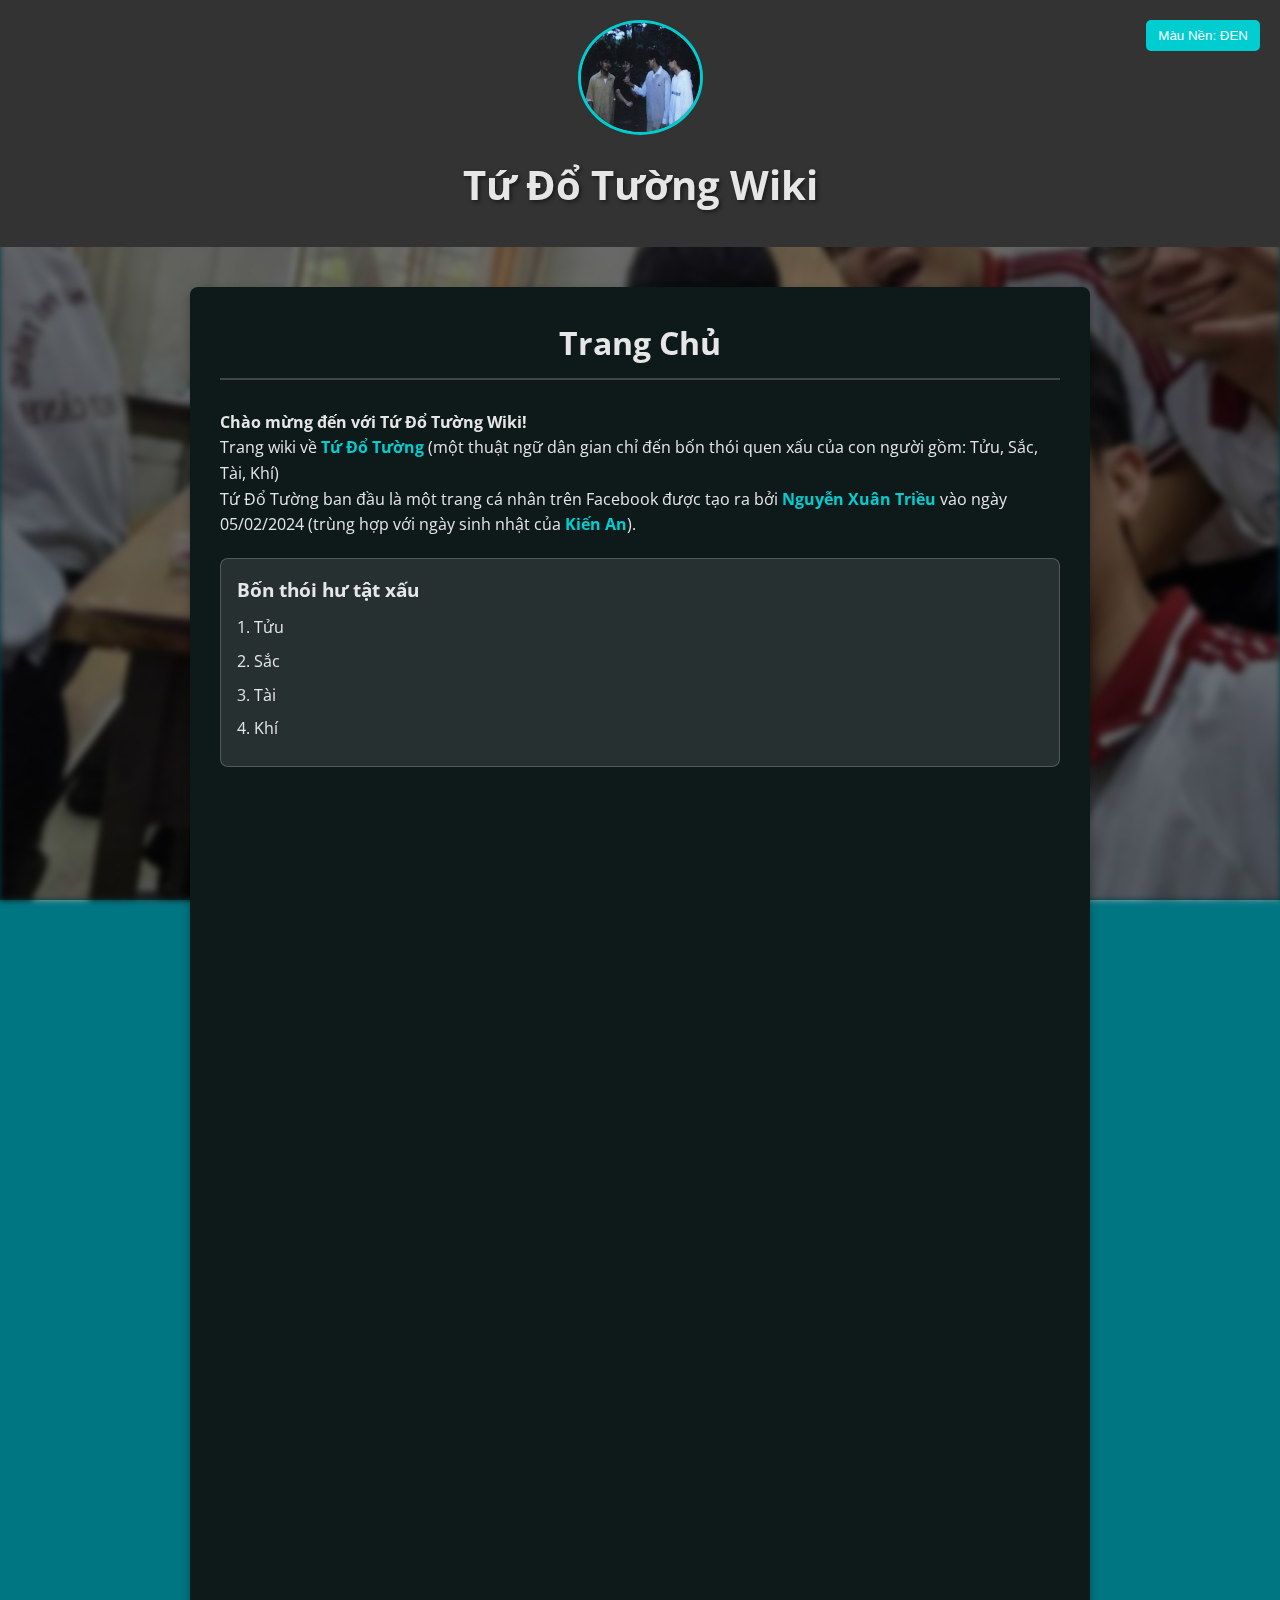
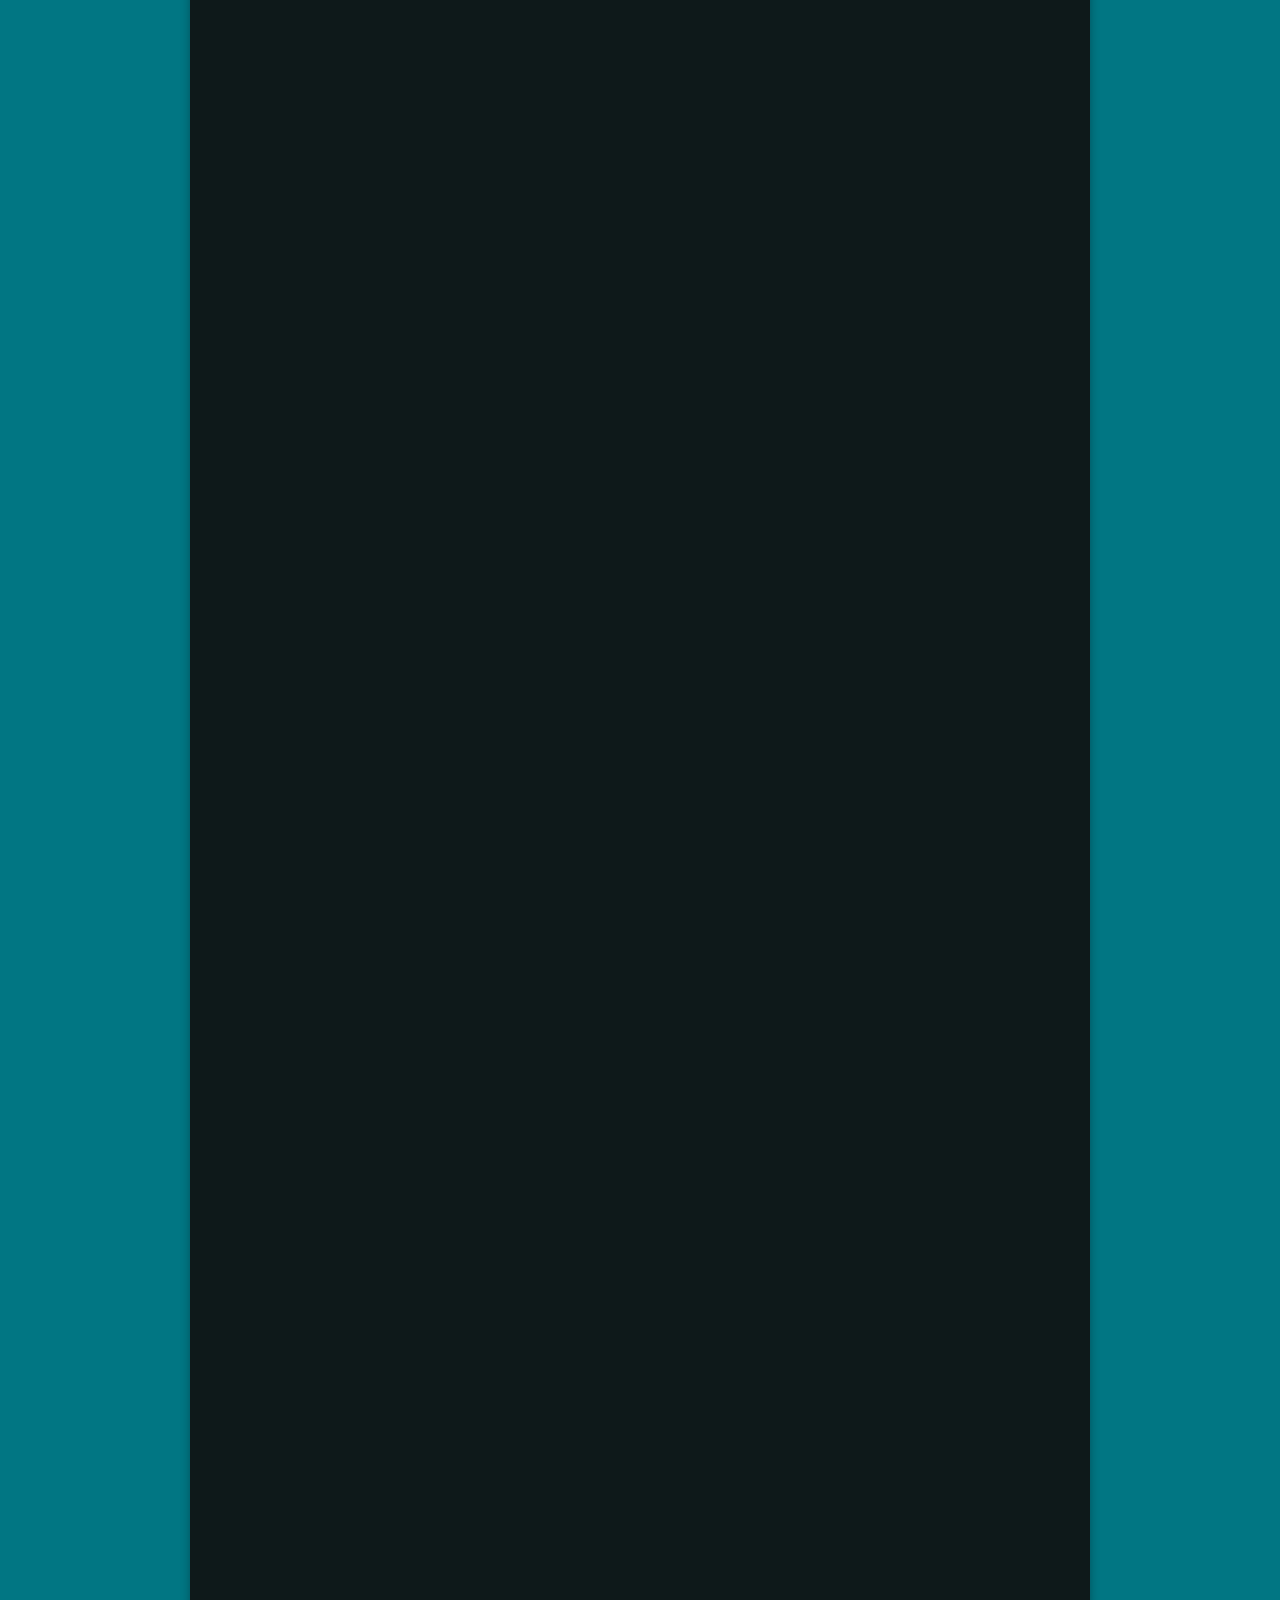
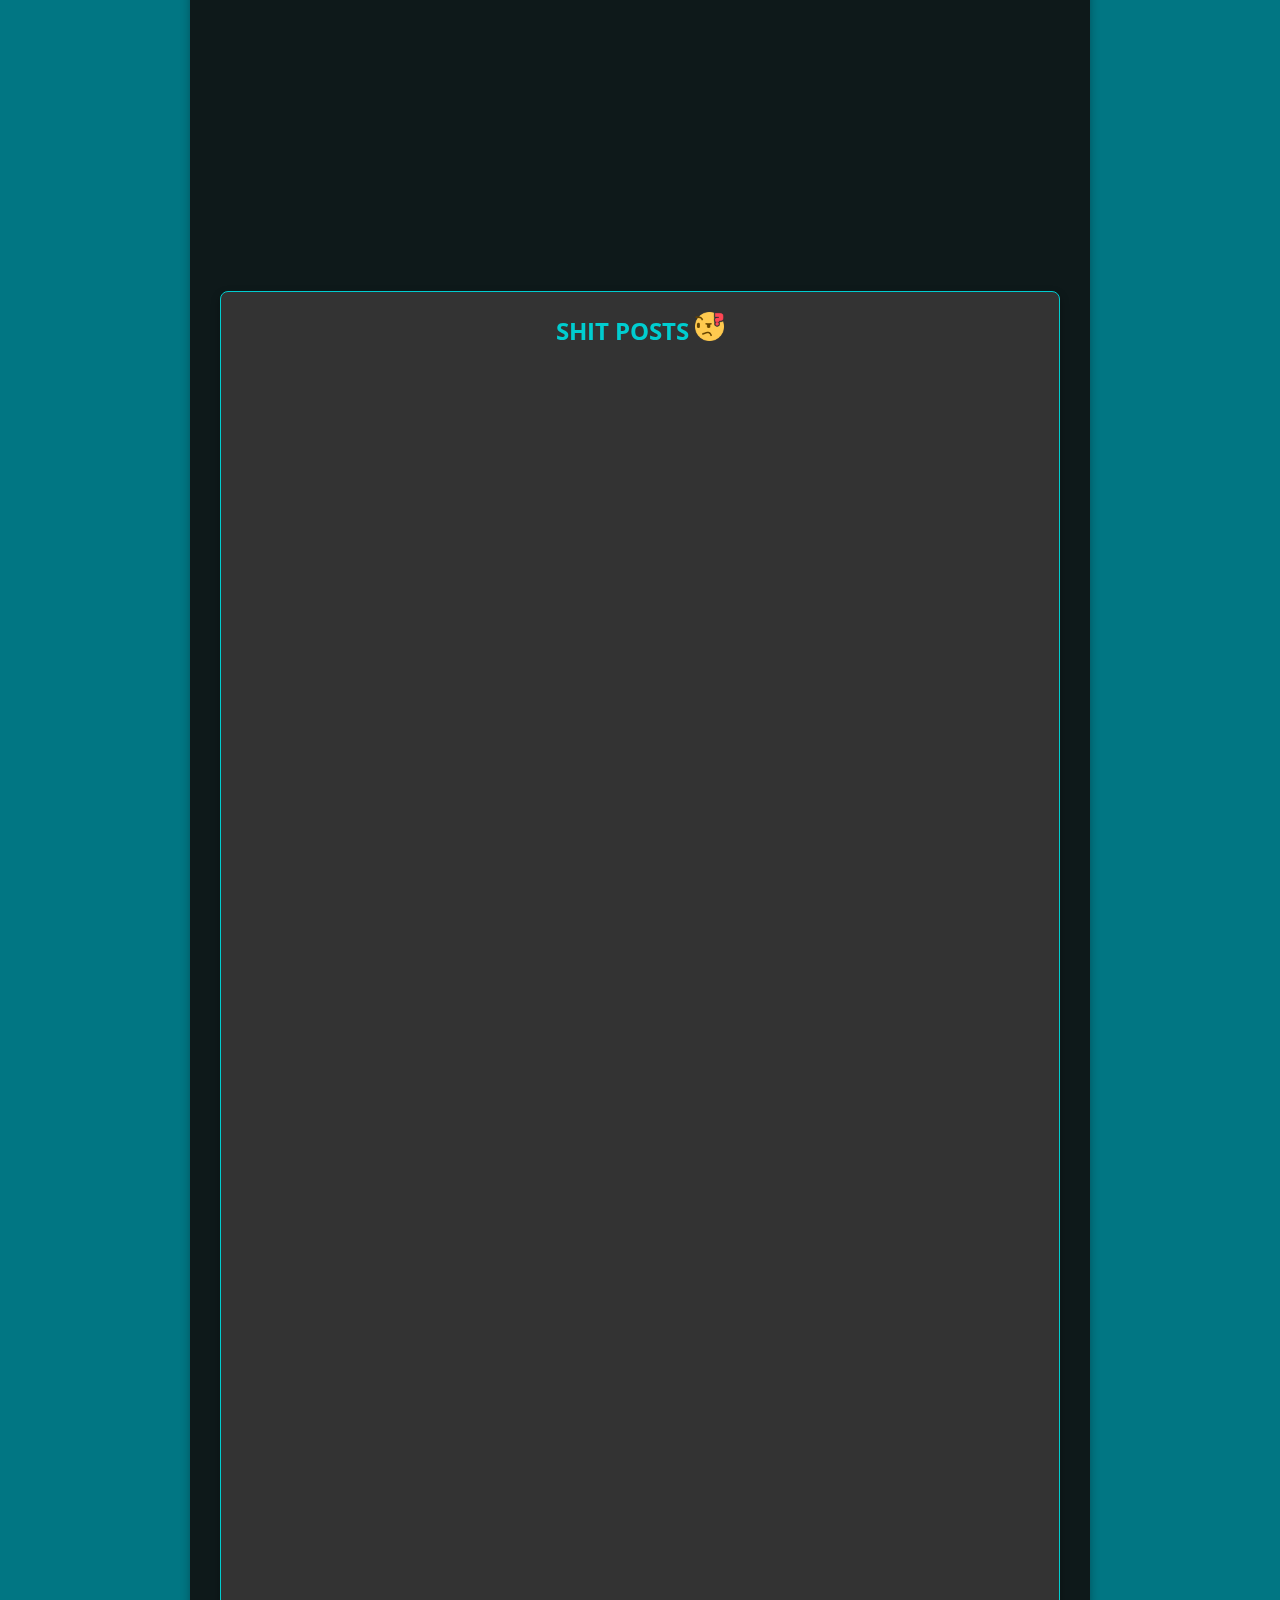
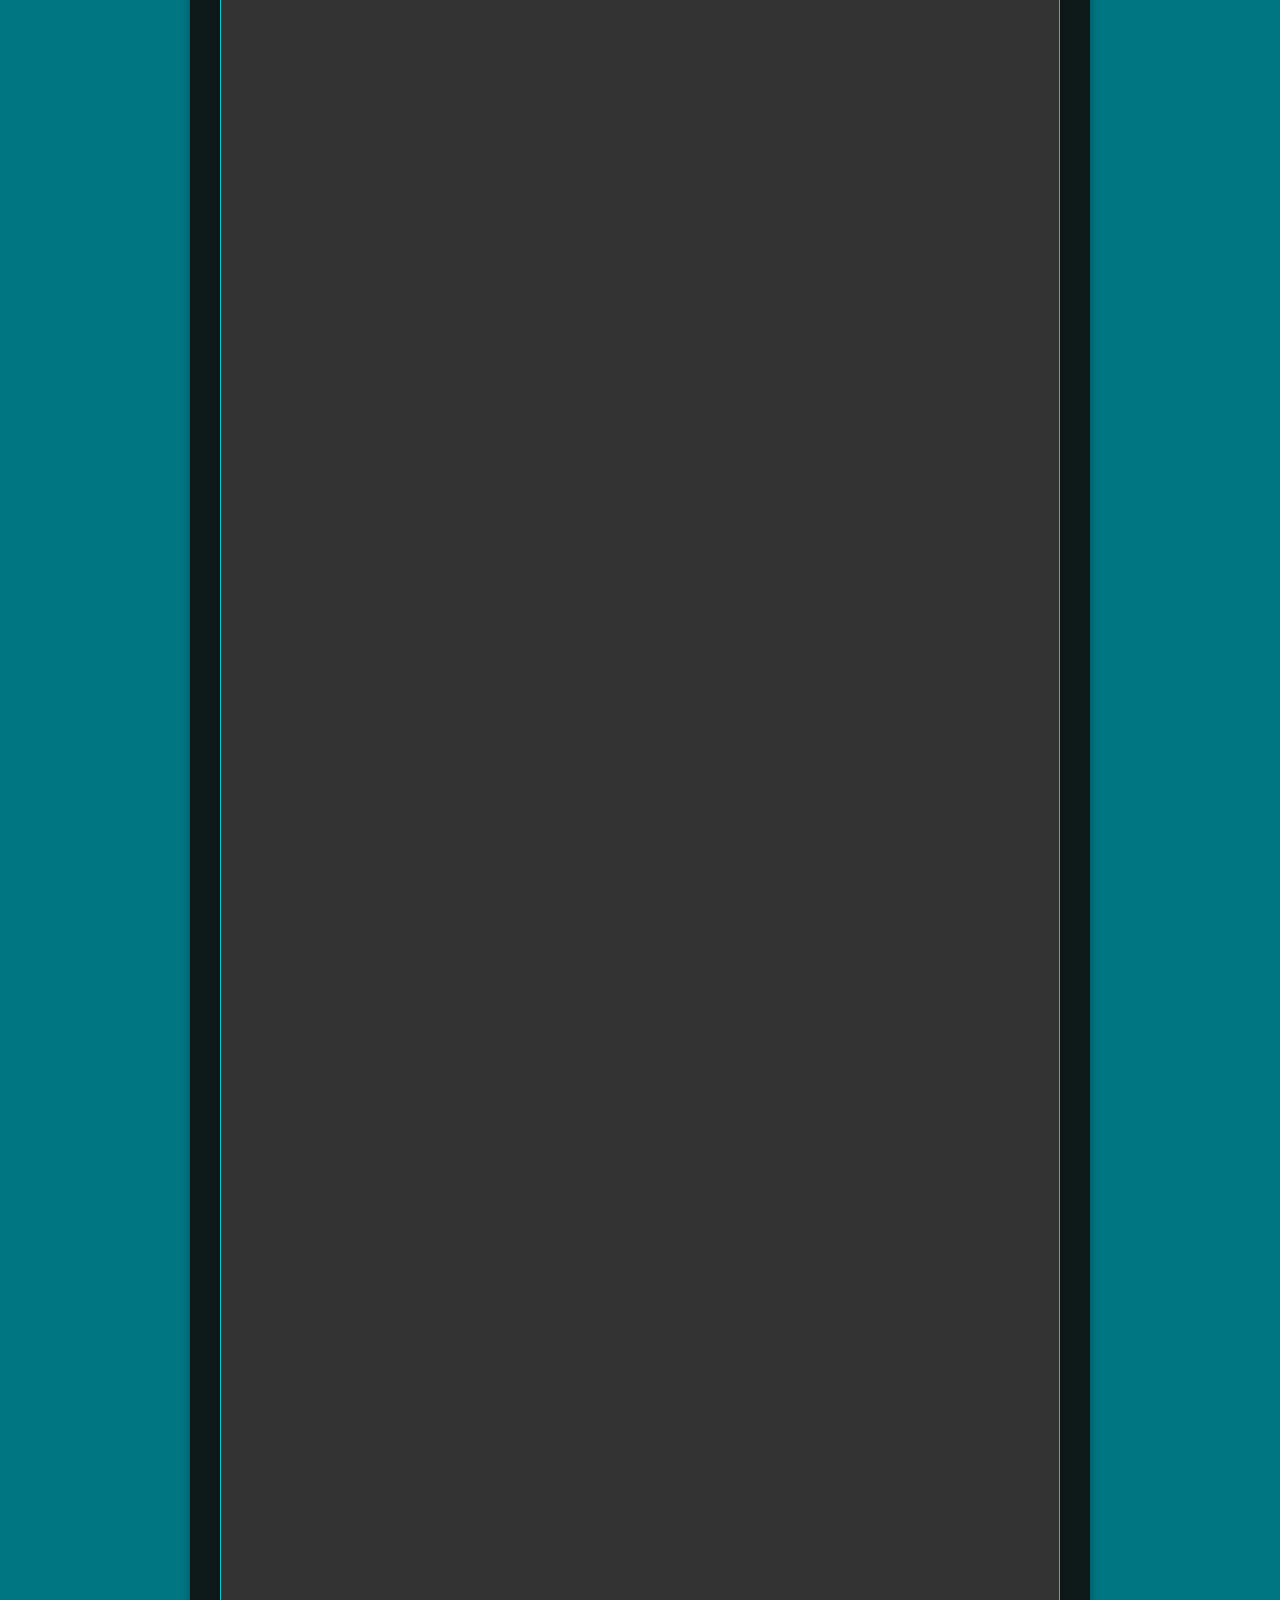
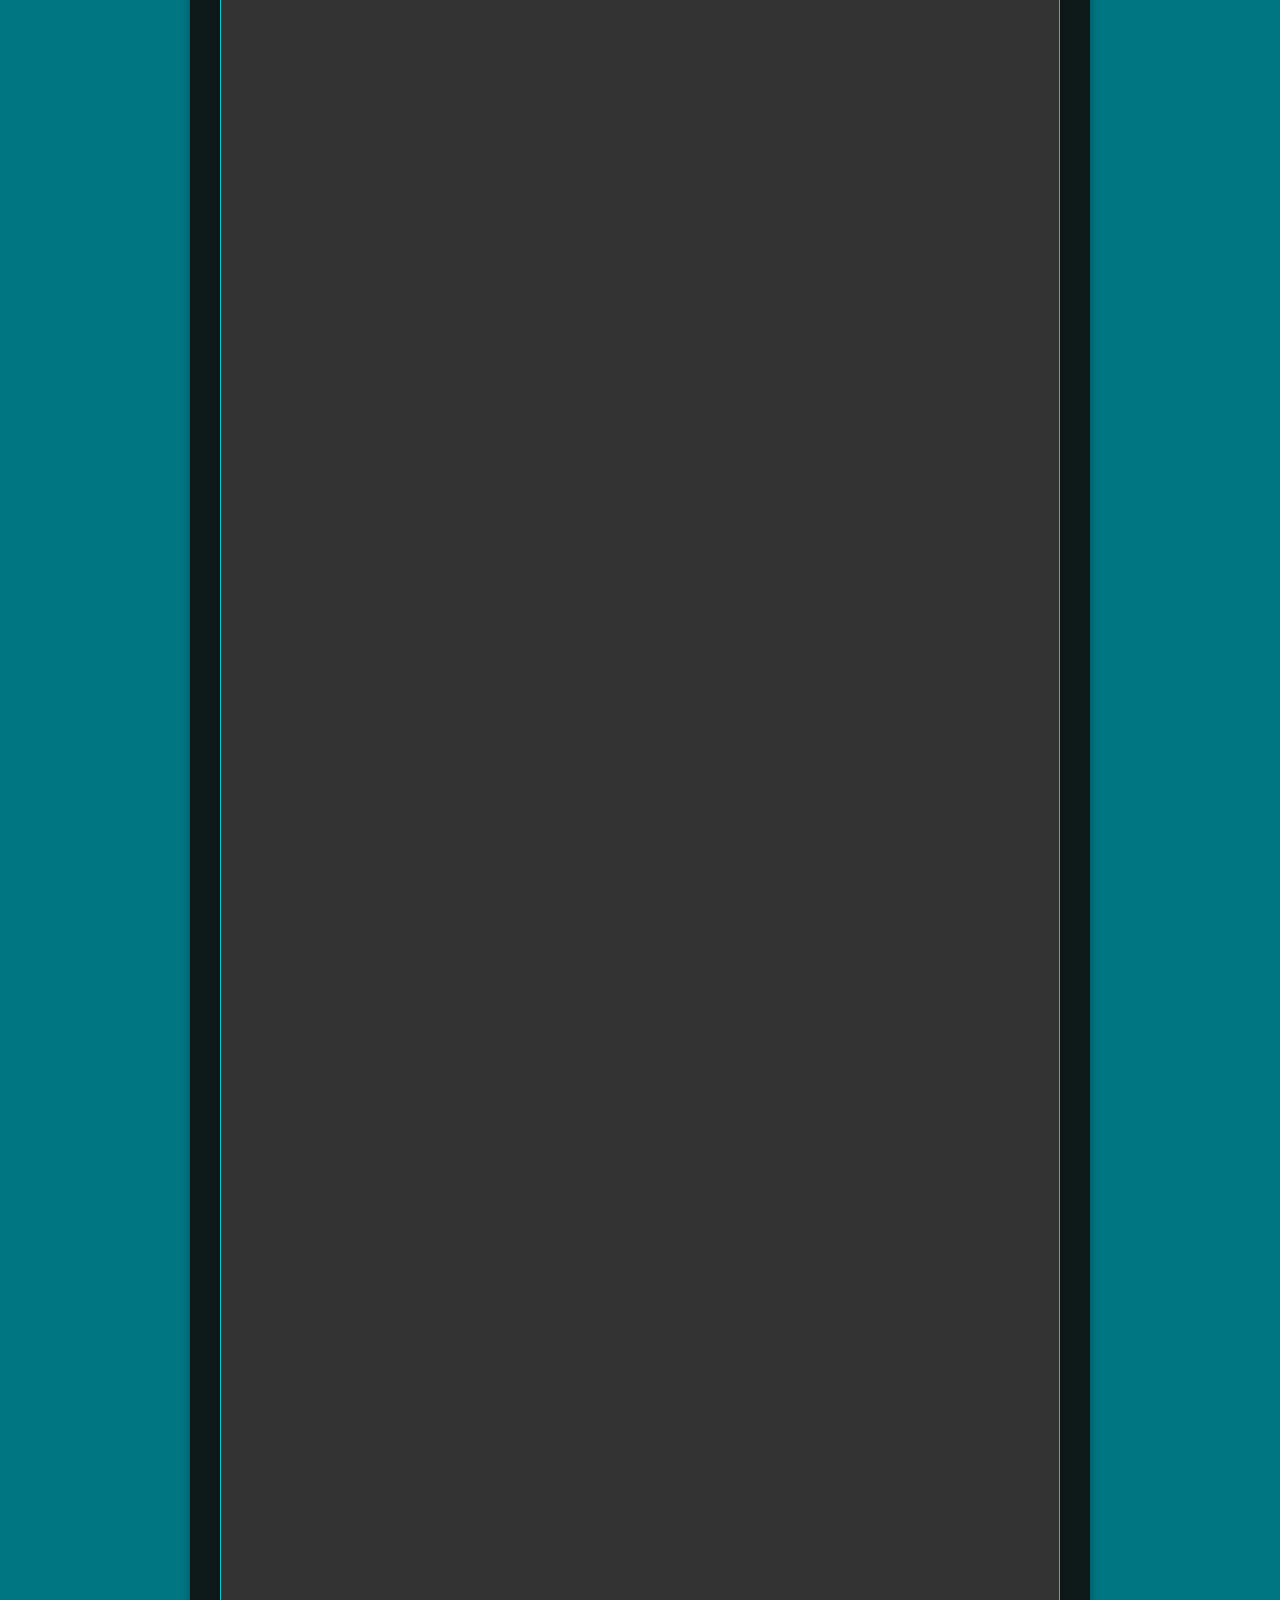
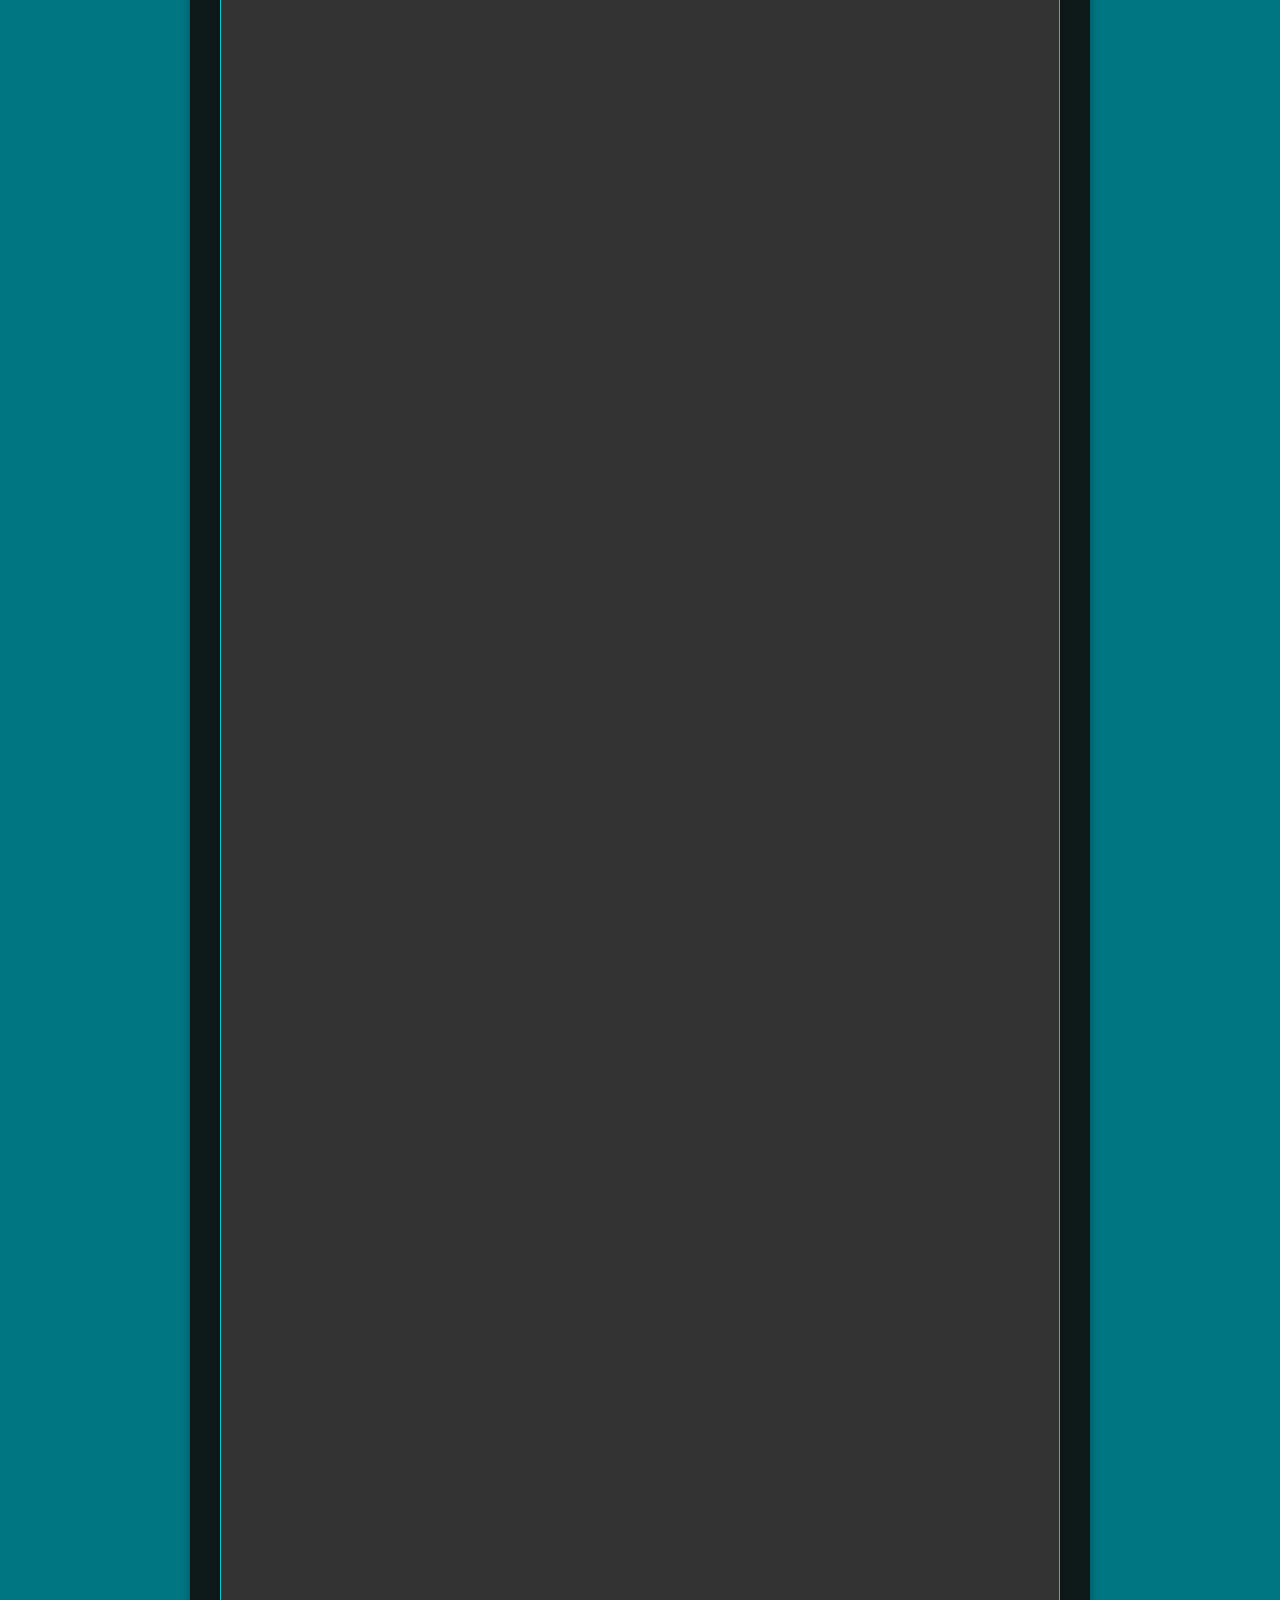
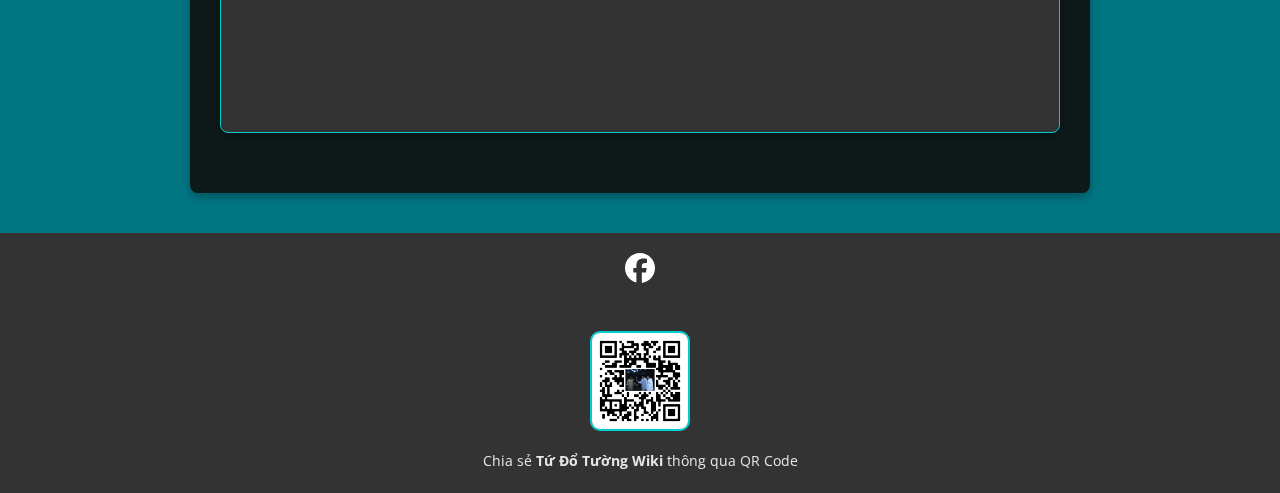
<file: index.html>
<!DOCTYPE html>
<html lang="vi">
  <head>
    <meta charset="UTF-8" />
    <meta name="viewport" content="width=device-width, initial-scale=1.0" />
    <title>Tứ Đổ Tường Wiki</title>
    <meta name="description" content="Ở đây chứa nhiều thông tin và nhiều điều thú vị về các thành viên của Tứ Đổ Tường">

    <meta property="og:url" content="https://tudotuongwiki.github.io">
    <meta property="og:type" content="website">
    <meta property="og:title" content="Tứ Đổ Tường Wiki - Trang wiki về Tứ Đổ Tường ">
    <meta property="og:description" content="Ở đây chứa nhiều thông tin và nhiều điều thú vị về các thành viên của Tứ Đổ Tường">
    <meta property="og:image" content="https://opengraph.b-cdn.net/production/images/a780740f-6aae-43dc-9b6b-7d9fdf805726.jpg?token=pNb9S86XqgRnm0IPBzgJChk4P2yDDgaGn1QhV3zkEaQ&height=675&width=1200&expires=33275547068">

    <meta name="twitter:card" content="summary_large_image">
    <meta property="twitter:domain" content="tudotuongwiki.github.io">
    <meta property="twitter:url" content="https://tudotuongwiki.github.io">
    <meta name="twitter:title" content="Tứ Đổ Tường Wiki - Trang wiki về Tứ Đổ Tường ">
    <meta name="twitter:description" content="Ở đây chứa nhiều thông tin và nhiều điều thú vị về các thành viên của Tứ Đổ Tường">
    <meta name="twitter:image" content="https://opengraph.b-cdn.net/production/images/a780740f-6aae-43dc-9b6b-7d9fdf805726.jpg?token=pNb9S86XqgRnm0IPBzgJChk4P2yDDgaGn1QhV3zkEaQ&height=675&width=1200&expires=33275547068">

    <link rel="icon" type="image/png" sizes="96x96" href="images/icon.png" />
    <link
      href="https://fonts.googleapis.com/css?family=Open+Sans:400,600,700&display=swap"
      rel="stylesheet"
    />
    <link rel="stylesheet" href="style.css" />
  </head>
  <body data-theme="dark">
    <div class="main-container">
      <div class="background"></div>
      <div class="overlay"></div>

      <header class="header-wrapper">
        <a href="./" class="header-image" accesskey="z">
          <img src="images/header-image.jpg" alt="Tứ Đổ Tường Wiki" class="logo" />
        </a>
        <h1 class="header-name">Tứ Đổ Tường Wiki</h1>
        <button id="theme-toggle" title="Chuyển đổi chủ đề">Màu Nền: ĐEN</button>
      </header>

      <main class="main-page">
        <div class="page-header">
          <h1 class="page-header-title">Trang Chủ</h1>
        </div>
        <div id="content" class="page-content">
          <div class="intro">
            <p class="intro-text"><strong>Chào mừng đến với Tứ Đổ Tường Wiki!</strong></p>
            <p>
              Trang wiki về
              <a
                target="_blank"
                rel="nofollow noreferrer noopener"
                class="external-text"
                href="https://www.facebook.com/profile.php?id=61555981270169"
                ><strong>Tứ Đổ Tường</strong></a
              >
              (một thuật ngữ dân gian chỉ đến bốn thói quen xấu của con người gồm: Tửu, Sắc, Tài, Khí)
            </p>
            <p>
              Tứ Đổ Tường ban đầu là một trang cá nhân trên Facebook được tạo ra bởi
              <a
                target="_blank"
                rel="nofollow noreferrer noopener"
                class="external-text"
                href="https://www.facebook.com/profile.php?id=100077827593498#"
                ><strong>Nguyễn Xuân Triều</strong></a
              >
              vào ngày 05/02/2024 (trùng hợp với ngày sinh nhật của
              <a
                target="_blank"
                rel="nofollow noreferrer noopener"
                class="external-text"
                href="https://www.facebook.com/Anidolmaidinh"
                ><strong>Kiến An</strong></a
              >).
            </p>
          </div>

          <nav id="toc" class="toc" role="navigation" aria-labelledby="mw-toc-heading">
            <div class="toctitle">
              <h2 id="mw-toc-heading">Bốn thói hư tật xấu</h2>
            </div>
            <ul>
              <li><a href="#Tuu">1. Tửu</a></li>
              <li><a href="#Sac">2. Sắc</a></li>
              <li><a href="#Tai">3. Tài</a></li>
              <li><a href="#Khi">4. Khí</a></li>
            </ul>
          </nav>

          <section id="Tuu">
            <h2>Đam mê rượu chè (Tửu)</h2>
            <p>
              Từ xa xưa, ham mê rượu chè được coi là thú vui của đa phần những nam nhân, có nhiều câu nói như “Nam vô tửu như cờ vô phong”, “Rượu nhập tâm như cọp vào rừng”,… Việc uống rượu không xấu, chỉ trở nên xấu khi người đàn ông mất kiểm soát và có hành động tàn bạo.
            </p>
            <p>
              Thành viên đại diện cho Tửu:
              <a class="external-text" href="./DucAnh"><strong>Đức Anh</strong></a>
            </p>
            <img id="scalable-image" src="images/bia-ruou.jpg" alt="Mê nhậu" />
            <button class="explore-btn" onclick="window.location.href='./DucAnh';">Tìm Hiểu</button>
          </section>

          <section id="Sac">
            <h2>Ham mê sắc đẹp phụ nữ (Sắc)</h2>
            <p>
              Thói mê sắc đẹp khiến tinh thần của người đàn ông trở nên mê muội, bỏ bê gia đình. Nhiều người vì đam mê “phụ nữ đẹp” mà quên đi “tài” và “chí”, từ đó hủy hoại công danh và sự nghiệp.
            </p>
            <p>
              Thành viên đại diện cho Sắc:
              <a class="external-text" href="./XuanTrieu"><strong>Xuân Triều</strong></a>
            </p>
            <img id="scalable-image" src="images/sac-duc.jpg" alt="Ham mê sắc dục" />
            <button class="explore-btn" onclick="window.location.href='./XuanTrieu';">Tìm Hiểu</button>
          </section>

          <section id="Tai">
            <h2>Ham mê cờ bạc (Tài)</h2>
            <p>
              Cờ bạc được lên án với câu nói “Cờ bạc là bác thằng bần”, bởi chỉ có những người nghèo khó mới tin vào con đường “đỏ đen” để làm giàu. Tham gia các trò lô đề và đánh bạc với mong muốn thắng nhanh tiền nhưng lại dẫn đến nợ nần và hủy hoại gia đình.
            </p>
            <p>
              Thành viên đại diện cho Tài:
              <a class="external-text" href="./KienAn"><strong>Kiến An</strong></a>
            </p>
            <img id="scalable-image" src="images/danh-bac.jpg" alt="Đánh bạc" />
            <button class="explore-btn" onclick="window.location.href='./KienAn';">Tìm Hiểu</button>
          </section>

          <section id="Khi">
            <h2>Rơi vào nghiện ngập, hút chích (Khí)</h2>
            <p>
              Thói mê hút chích khiến người bình thường khó thoát ra. Chỉ khi nhận thức được vấn đề và có quyết tâm mới có thể cai nghiện – điều này thường rất khó khăn.
            </p>
            <p>
              Thành viên đại diện cho Khí:
              <a class="external-text" href="./GiaDat"><strong>Gia Đạt</strong></a>
            </p>
            <img id="scalable-image" src="images/nghien-ngap.png" alt="Nghiện ngập" />
            <button class="explore-btn" onclick="window.location.href='./GiaDat';">Tìm Hiểu</button>
          </section>

          <div class="daily-post">
            <h2>SHIT POSTS <img src="images/Hmm.png" alt="cool emoji" style="height:1.2em; vertical-align:top;"></h2>
          
            <section class="post">
              <h3 class="post-title">Thành Viên Mới Của Tứ Đổ Tường !!??</h3>
 
              <div class="post-media">
                <img src="shitposts/post1.jpg" alt="Cổ vũ đá banh" class="post-image">
              </div>
          
              <p class="post-excerpt">
                Xin chào mọi người ! Hôm nay anh em tôi có rủ <a class="external-text" href="./GiaDat">Lê Gia Đạt</a> đi xem đá banh mà nó không đi.
                <span class="read-more" onclick="toggleReadMore(this)">Đọc thêm</span>
              </p>
          
              <p class="post-full-content">
                Nên là chúng tôi xin giới thiệu với các bạn thành viên mới của nhóm, người đang đứng ngay sau lưng chúng tôi đây: <a target="_blank" rel="nofollow noreferrer noopener" class="external-text" href="https://www.facebook.com/nimon.tgou#">Nimon Tigou</a> aka <b>Đung Quốc Dĩnh</b> aka <b>Dũng Sĩ</b>.
              </p>
            </section>

            <section class="post">
              <h3 class="post-title">Não Tôi Khi Sắp Thi Văn Mà Chưa Ôn Chữ Nào</h3>
          
              <div class="post-media">
                <video class="post-video" controls>
                  <source src="shitposts/post2.mp4" type="video/mp4">
                  Trình duyệt của bạn không hỗ trợ video.
                </video> 
              </div>
    
              <p class="post-excerpt">
                Mở bài xong, kết bài luôn <img src="images/Pensive_Clown.png" alt="cool emoji" style="height:1.2em; vertical-align:top;">
              </p>
            </section>

            <section class="post">
              <h3 class="post-title">Hội Những Người Hay Ngủ</h3>

              <div class="post-media">
                <img src="shitposts/post3.jpg" alt="Hội những người hay ngủ" class="post-image">
              </div>
          
              <p class="post-excerpt">
                Hội này thường rất đông thành viên, đa số là người vô gia cư đang bị thất nghiệp cần tìm đại một chỗ ngủ
              </p>
            </section>

            <section class="post">
              <h3 class="post-title">Trung Bình Một Tiết Học Thể Dục Ở Trường</h3>

              <div class="post-media">
                <img src="shitposts/post4.jpg" alt="Trung Bình Một Tiết Học Thể Dục" class="post-image">
              </div>
          
              <p class="post-excerpt">
                Có sân thì bay vô đánh, còn bị dành rồi thì hoá thành ăn xin ngủ bờ ngủ bụi
              </p>
          
              <p class="post-full-content">
                Nên là chúng tôi xin giới thiệu với các bạn thành viên mới của nhóm: <a class="external-text" href="./GiaDat">Nimon Tigou</a> aka <b>Đung Quốc Dĩnh</b> aka <b>Dũng Sĩ</b>.
              </p>
            </section>

            <section class="post">
              <h3 class="post-title">Cầu Lông Vui Vẻ</h3>
    
              <div class="post-media">
                <img src="shitposts/post5.jpg" alt="Cầu Lông Vui Vẻ" class="post-image">
          
              </div>
          
              <p class="post-excerpt">
               Thật ra thắng mới vui, chứ thua là cay do dai
              </p>
            </section>

            <section class="post">
              <h3 class="post-title">Khi Giáo Viên Vắng Lớp</h3>
          
              <div class="post-media">
                <img src="shitposts/post6.jpg" alt="Giáo Viên Vắng Lớp" class="post-image">
              </div>
          
              <p class="post-excerpt">
                Hạnh kiểm yếu là cái gì mà phải sợ <img src="images/CartoonSkullPray.png" alt="cool emoji" style="height:2em; vertical-align:top;">
              </p>
            </section>

            <section class="post">
              <h3 class="post-title">Âm Binh Kéo Đến Chơi Nhà</h3>
          
              <div class="post-media">
                <img src="shitposts/post7.jpg" alt="Âm Binh Kéo Đến Chơi Nhà" class="post-image">
              </div>
          
              <p class="post-excerpt">
                Anh bạn vừa ngủ dậy thì thấy một đám quỷ cầm bánh kem đứng trước nhà
              </p>
            </section>

            <section class="post">
              <h3 class="post-title">Đi Cổ Vũ Mà Lo Chơi Game</h3>
          
              <div class="post-media">
                <video class="post-video" controls>
                  <source src="shitposts/post8.mp4" type="video/mp4">
                  Trình duyệt của bạn không hỗ trợ video.
                </video> 
              </div>
          
              <p class="post-excerpt">
                Bắt tại trận thanh niên đi cổ vũ đá banh là phụ mà chơi game là chính
              </p>
            </section>

            <section class="post">
              <h3 class="post-title">Cringest Creature Ever Existed</h3>
          
              <div class="post-media">
                <video class="post-video" controls>
                  <source src="shitposts/post9.mp4" type="video/mp4">
                  Trình duyệt của bạn không hỗ trợ video.
                </video> 
              </div>
    
              <p class="post-excerpt">
                Someone please lock this gorilla up <img src="images/Ewwwcringe.png" alt="cool emoji" style="height:1.5em; vertical-align:top;">
              </p>
            </section>
          </div>
        </div>
      </main>

      <footer class="footer">
        <div class="social-media">
          <a
            href="https://www.facebook.com/profile.php?id=61555981270169"
            target="_blank"
            rel="noopener noreferrer"
            title="Facebook"
          >
            <img src="images/facebook-brands-solid.svg" alt="Facebook" />
          </a>
        </div>
      
        <div class="qr-code">
          <img src="images/website-qr.png" alt="QR code của TĐT WIKI" />
          <p>Chia sẻ <b>Tứ Đổ Tường Wiki</b> thông qua QR Code</p>
        </div>
      </footer>
    
      <button id="back-to-top" title="Lên đầu trang">↑</button>

      <div id="modal" class="modal">
        <span class="close">&times;</span>
        <img class="modal-content" id="modal-img">
        <div id="caption"></div>
      </div>
    </div>

    <script src="script.js"></script>
  </body>
</html>
</file>
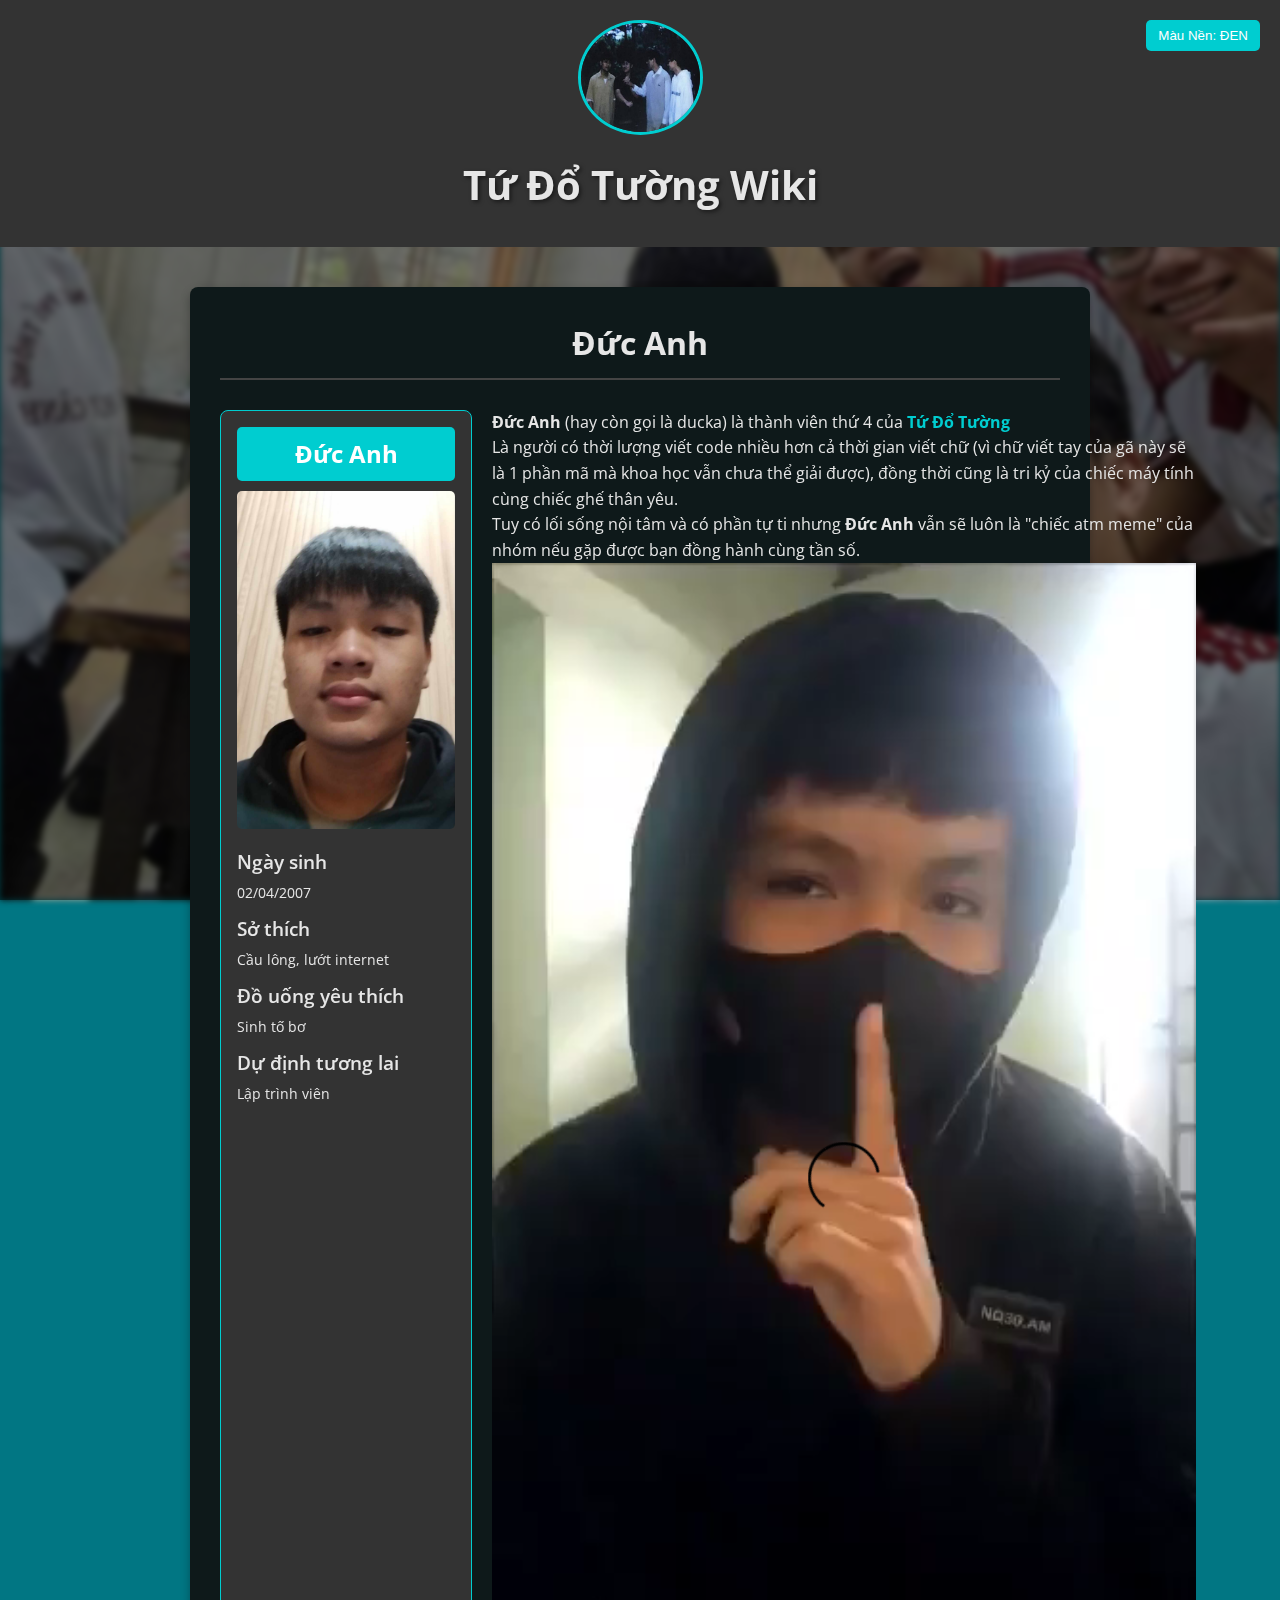
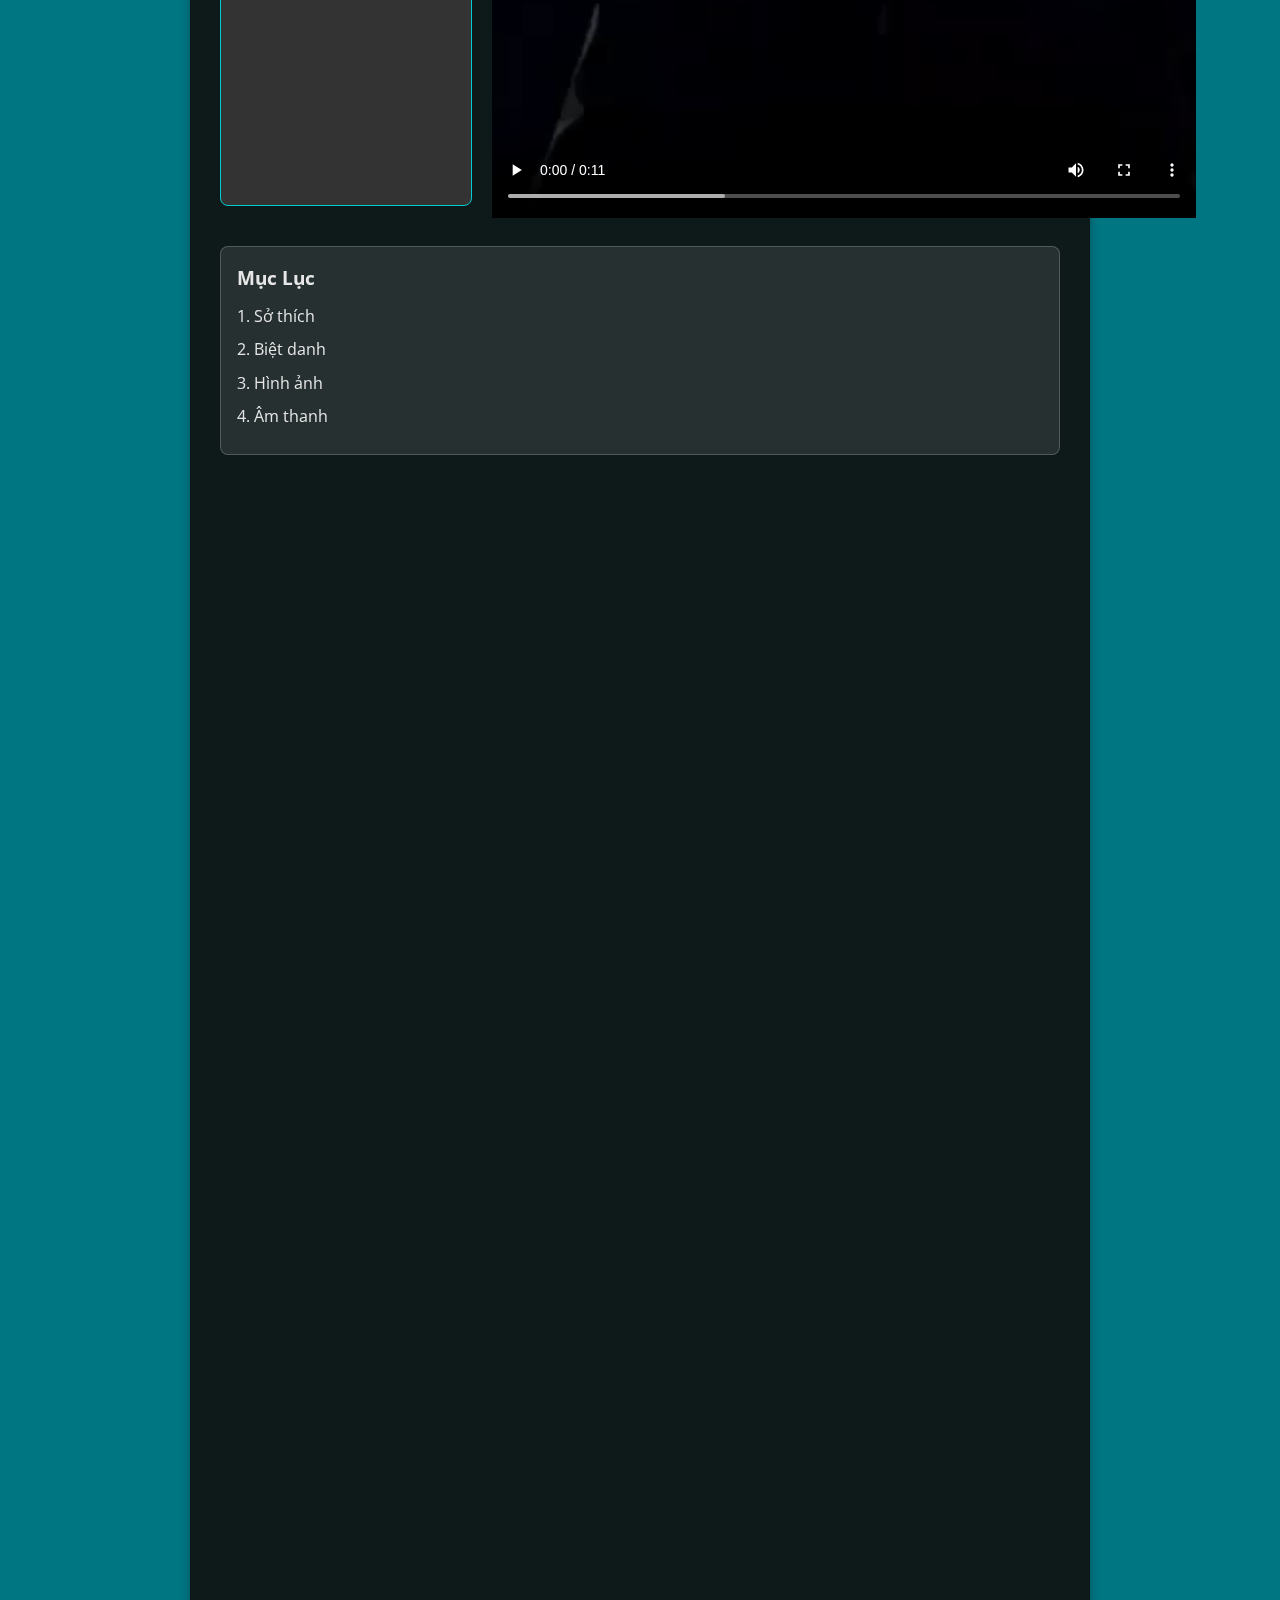
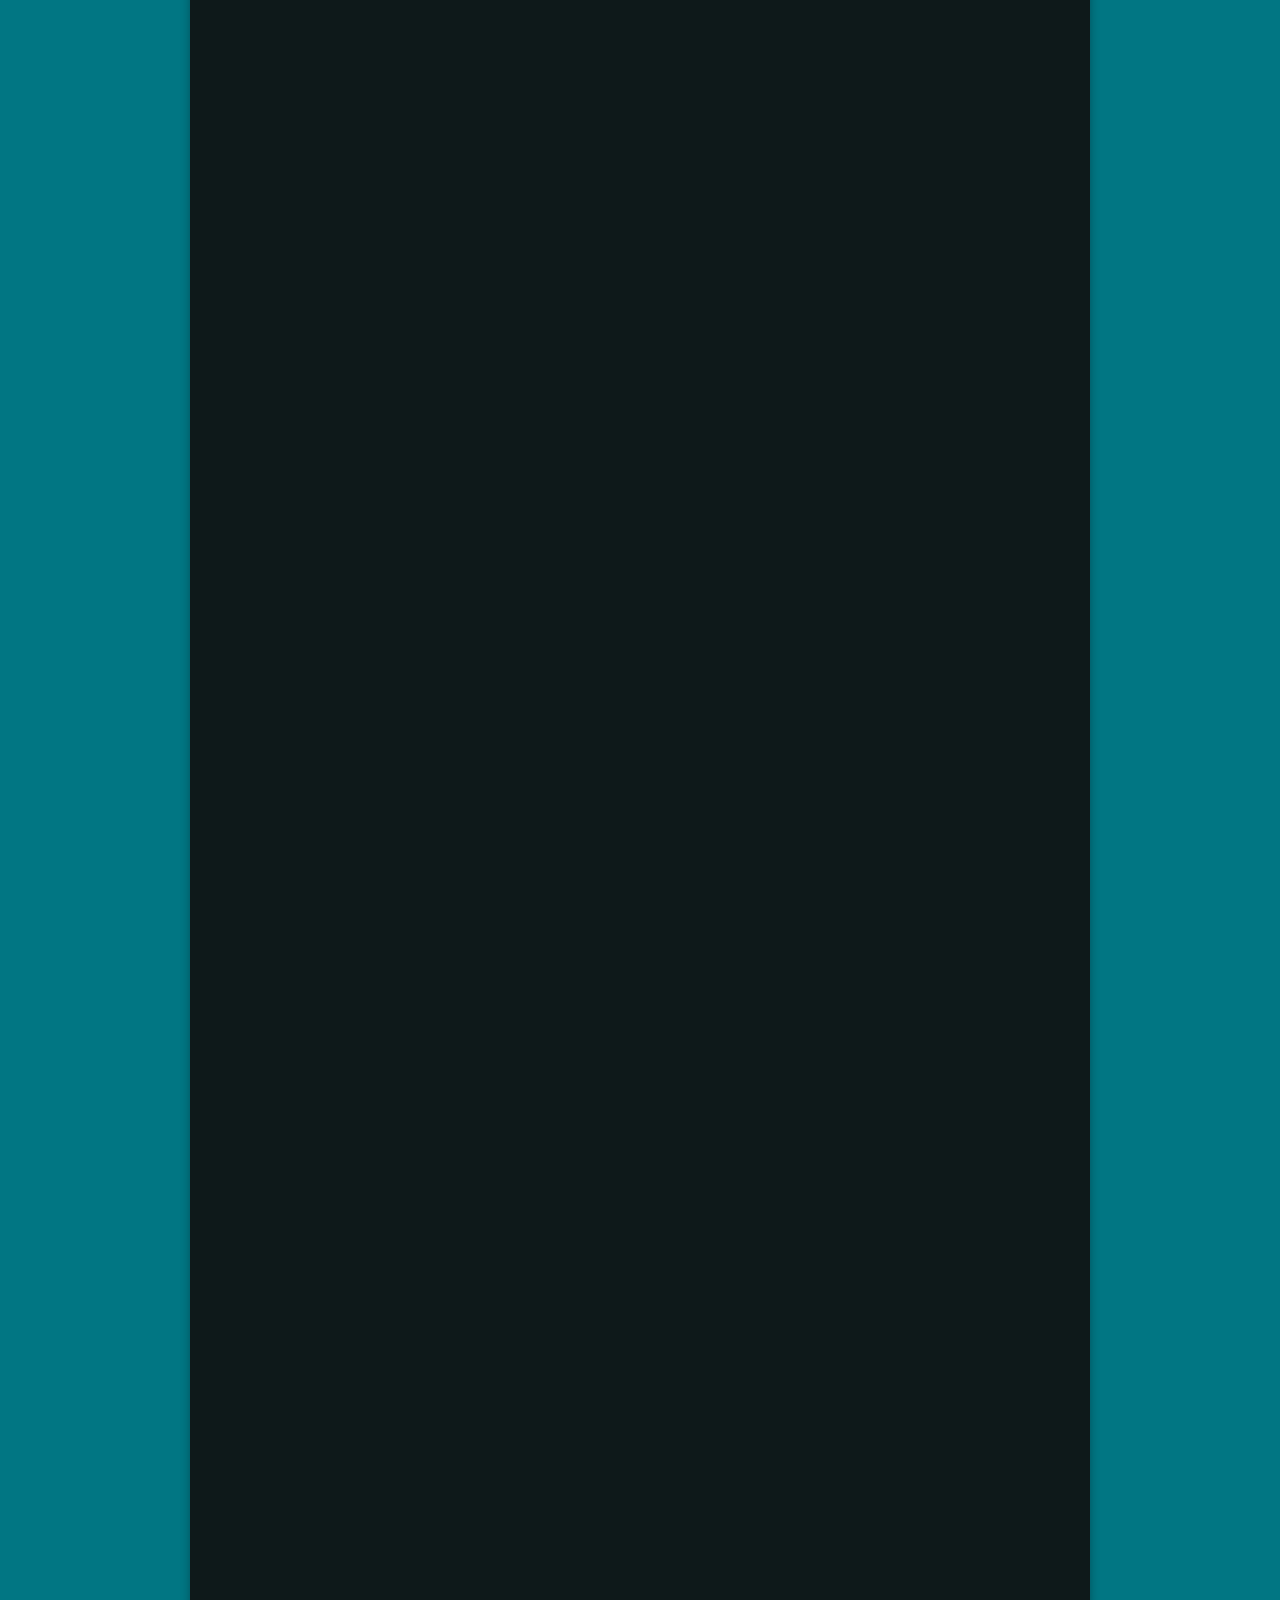
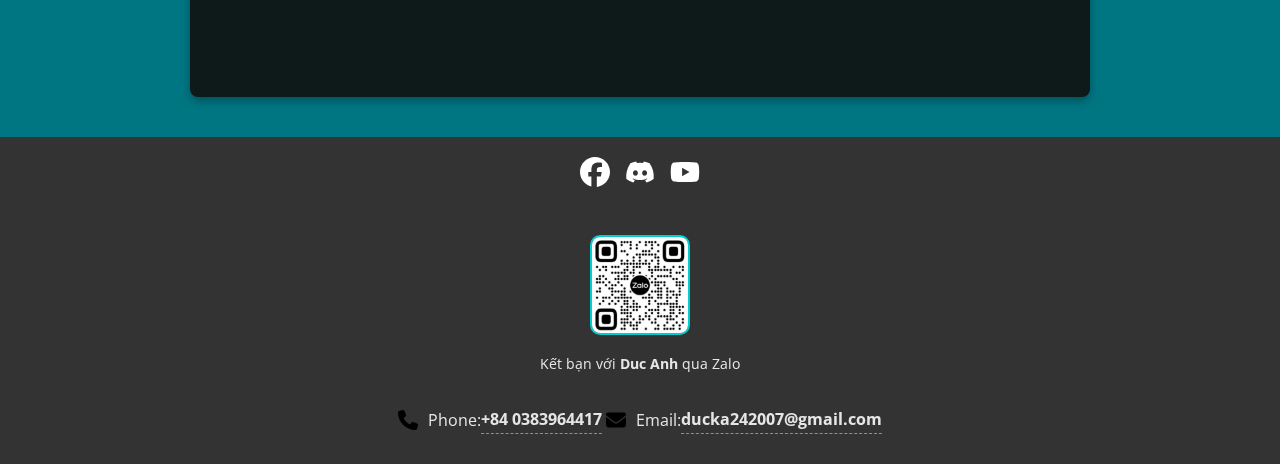
<file: DucAnh.html>
<!DOCTYPE html>
<html lang="vi">
  <head>
    <meta name="google-site-verification" content="CCMv9if9XO43z0z0sFOeB8f1ZHAgjf01C8VTQzg0EG8" />
    <meta charset="UTF-8" />
    <meta name="viewport" content="width=device-width, initial-scale=1.0" />
    <link rel="stylesheet" href="style.css" />

    <meta name="description" content="Đức Anh (hay còn gọi là ducka) là thành viên thứ 4 của Tứ Đổ Tường">
    <meta property="og:url" content="https://tudotuongwiki.github.io/DucAnh">
    <meta property="og:type" content="website">
    <meta property="og:title" content="Đức Anh | Tứ Đổ Tường Wiki">
    <meta property="og:description" content="Đức Anh (hay còn gọi là ducka) là thành viên thứ 4 của Tứ Đổ Tường">
    <meta property="og:image" content="https://opengraph.b-cdn.net/production/images/77c569a2-a4c7-4bcc-a255-2b0e883de96f.jpg?token=txuYvoiI6a7-EwtabucOxyTF3BjuCJy1rudLOjXwMzw&height=1600&width=1200&expires=33275674289">
    
    <!-- Twitter Meta Tags -->
    <meta name="twitter:card" content="summary_large_image">
    <meta property="twitter:domain" content="tudotuongwiki.github.io">
    <meta property="twitter:url" content="https://tudotuongwiki.github.io/DucAnh">
    <meta name="twitter:title" content="Đức Anh | Tứ Đổ Tường Wiki">
    <meta name="twitter:description" content="Đức Anh (hay còn gọi là ducka) là thành viên thứ 4 của Tứ Đổ Tường">
    <meta name="twitter:image" content="https://opengraph.b-cdn.net/production/images/77c569a2-a4c7-4bcc-a255-2b0e883de96f.jpg?token=txuYvoiI6a7-EwtabucOxyTF3BjuCJy1rudLOjXwMzw&height=1600&width=1200&expires=33275674289">

    <link rel="icon" href="images/icon.png" />
    <title>Đức Anh | Tứ Đổ Tường Wiki</title>
    <link href="https://fonts.googleapis.com/css?family=Open+Sans:400,600,700&display=swap" rel="stylesheet" />
  </head>
  <body data-theme="dark">
    <div class="main-container">
      <div class="background"></div>
      <div class="overlay"></div>

      <header class="header-wrapper">
        <a href="./" class="header-image" accesskey="z">
          <img src="images/header-image.jpg" alt="Tứ Đổ Tường Wiki" class="logo" />
        </a>
        <h1 class="header-name">Tứ Đổ Tường Wiki</h1>
        <button id="theme-toggle" title="Chuyển đổi chủ đề">Màu Nền: ĐEN</button>
      </header>

      <main class="main-page">
        <div class="page-header">
          <h1 class="page-header-title">Đức Anh</h1>
        </div>
        <div id="content" class="page-content">
          <div class="info-description-container">
            <aside role="region" class="portable-infobox">
              <h2 class="pi-title" data-source="title">Đức Anh</h2>
              <figure class="pi-image" data-source="image">
                <a rel="nofollow noreferrer noopener" target="_blank" href="https://www.facebook.com/ducanhvippromax" class="image-thumbnail" title="DucAnhTDT">
                  <img src="images/DucAnh-avt.jpg" alt="DucAnh" class="pi-image-thumbnail" />
                </a>
              </figure>
              <div class="pi-data" data-source="timer">
                <h3 class="pi-data-label">Ngày sinh</h3>
                <div class="pi-data-value">02/04/2007</div>
              </div>
              <div class="pi-data" data-source="timer">
                <h3 class="pi-data-label">Sở thích</h3>
                <div class="pi-data-value">Cầu lông, lướt internet</div>
              </div>
              <div class="pi-data" data-source="timer">
                <h3 class="pi-data-label">Đồ uống yêu thích</h3>
                <div class="pi-data-value">Sinh tố bơ</div>
              </div>
              <div class="pi-data" data-source="timer">
                <h3 class="pi-data-label">Dự định tương lai</h3>
                <div class="pi-data-value">Lập trình viên</div>
              </div>
            </aside>
        
            <div class="description">
              <p>
                <strong>Đức Anh</strong>
                (hay còn gọi là ducka) là thành viên thứ 4 của 
                <a target="_blank" rel="nofollow noreferrer noopener" class="external-text" href="https://www.facebook.com/profile.php?id=61555981270169">
                  <strong>Tứ Đổ Tường</strong>
                </a>
              </p>
              <p>
                Là người có thời lượng viết code nhiều hơn cả thời gian viết chữ (vì chữ viết tay của gã này sẽ là 1 phần mã mà khoa học vẫn chưa thể giải được), đồng thời cũng là tri kỷ của chiếc máy tính cùng chiếc ghế thân yêu.
              </p>
              <p>
                Tuy có lối sống nội tâm và có phần tự ti nhưng <b>Đức Anh</b> vẫn sẽ luôn là "chiếc atm meme" của nhóm nếu gặp được bạn đồng hành cùng tần số.
              </p>
              <video style="width: 55vw; height: auto;" controls>
                <source src="./videos/AlienWalker.mp4" type="video/mp4" />
                Trình duyệt của bạn không hỗ trợ video
              </video>
            </div>
          </div>

          <!-- Mục lục -->
          <nav id="toc" class="toc" role="navigation" aria-labelledby="mw-toc-heading">
            <div class="toctitle">
              <h2 id="mw-toc-heading">Mục Lục</h2>
            </div>
            <ul>
              <li class="toclevel-1"><a href="#SoThich"><span>1. Sở thích</span></a></li>
              <li class="toclevel-1"><a href="#BietDanh"><span>2. Biệt danh</span></a></li>
              <li class="toclevel-1"><a href="#HinhAnh"><span>3. Hình ảnh</span></a></li>
              <li class="toclevel-1"><a href="#AmThanh"><span>4. Âm thanh</span></a></li>
            </ul>
          </nav>

          <section id="SoThich">
            <h2>Sở thích</h2>
            <p>
              <strong>Đức Anh</strong> rất thích mày mò và tìm hiểu những thứ mới lạ trên internet. Chính sở thích này lại là cơ duyên đưa cậu ta đến với <strong>nghành công nghệ thông tin</strong>.
            </p>
            <p>
              Đã từng thử sức trong nhiều lĩnh vực khác nhau của công nghệ thông tin như: lập trình game, lập trình app, lập trình web,... 
              <strong>Đức Anh</strong> thường chỉ hoàn thiện được một nửa và bỏ xó những dự án của mình (chỉ vì gã quá <em><strong>LƯỜI</strong></em>).
            </p>
          </section>

          <section id="BietDanh">
            <h2>Biệt danh</h2>
            <table class="article-table">
              <thead>
                <tr>
                  <th>Nickname</th>
                  <th>Thông dụng</th>
                  <th>Người đặt</th>
                  <th>Mô tả</th>
                </tr>
              </thead>
              <tbody>
                <tr>
                  <td>Đu Canh</td>
                  <td><em><strong>Thường gọi</strong></em></td>
                  <td><a class="external-text" href="./XuanTrieu">Xuân Triều</a></td>
                  <td>DucAnh khi viết liền và tách chữ "Du" và "cAnh"</td>
                </tr>
                <tr>
                  <td>Ducka</td>
                  <td><em><strong>Khá Hiếm</strong></em></td>
                  <td><a target="_blank" class="external-text" href="https://www.facebook.com/ducanhvippromax">Đức Anh</a></td>
                  <td>Biệt danh đọc nghe tây phết</td>
                </tr>
                <tr>
                  <td>Đức Anh mập</td>
                  <td><em><strong>Khá Hiếm</strong></em></td>
                  <td><a class="external-text" href="./KienAn">Kiến An</a></td>
                  <td>Mỉa mai thằng Đức Anh vì nó mập hơn mình</td>
                </tr>
                <tr>
                  <td>Mập lập dị</td>
                  <td><em><strong>Khá Hiếm</strong></em></td>
                  <td><a class="external-text" href="./KienAn">Kiến An</a></td>
                  <td>Người bạn của tôi là một người đàn ông mập mạp, với vòng eo tròn trịa và một phong cách ăn mặc lập dị</td>
                </tr>
                <tr>
                  <td>Quốc Anh</td>
                  <td><em><strong>Khá Hiếm</strong></em></td>
                  <td><a class="external-text" target="_blank" href="https://www.facebook.com/em.hong.948">Cô Hồng Em</a></td>
                  <td>"Mấy đứa phải kêu theo cô, cô hay bị liệu"</td>
                </tr>
              </tbody>
            </table>
          </section>

          <section id="HinhAnh">
            <h2>Hình Ảnh</h2>
            <div class="wikia-gallery">
              <div class="wikia-gallery-item">
                <div class="thumb">
                  <div class="gallery-image-wrapper">
                    <a class="image lightbox" target="_blank" rel="nofollow noreferrer noopener" href="images/DucAnh_pheda.jpg">
                      <img src="images/DucAnh_pheda.jpg" alt="Nhìn mặt là biết người xùm luz rồi" />
                    </a>
                  </div>
                </div>
                <div class="lightbox-caption">Nhìn mặt là biết người xùm luz rồi</div>
              </div>
              
              <div class="wikia-gallery-item">
                <div class="thumb">
                  <div class="gallery-image-wrapper">
                    <a class="image lightbox" target="_blank" rel="nofollow noreferrer noopener" href="images/AnhvaAn.jpg">
                      <img src="images/AnhvaAn.jpg" alt="Một lốp xe lủng và 2 thằng ngu" />
                    </a>
                  </div>
                </div>
                <div class="lightbox-caption">Một lốp xe lủng và 2 thằng ngu</div>
              </div>

              <div class="wikia-gallery-item">
                <div class="thumb">
                  <div class="gallery-image-wrapper">
                    <a class="image lightbox" target="_blank" rel="nofollow noreferrer noopener" href="images/gigachad.jpg">
                      <img title="Giga chad" src="images/gigachad.jpg" alt="Real chad tuyển vợ" />
                    </a>
                  </div>
                </div>
                <div class="lightbox-caption">Real chad tuyển vợ</div>
              </div>
              
              <div class="wikia-gallery-item">
                <div class="thumb">
                  <div class="gallery-image-wrapper">
                    <a class="image lightbox" target="_blank" rel="nofollow noreferrer noopener" href="images/josuke.png">
                      <img title="Blud thinks he is Josuke Higashikata" src="images/josuke.png" alt="Blud thinks he is Josuke Higashikata" />
                    </a>
                  </div>
                </div>
                <div class="lightbox-caption">Blud thinks he is <a target="_blank" class="external-text" href="https://i.pinimg.com/474x/dd/ec/ff/ddecff09cd23bedd57742c28ace01609.jpg">Josuke Higashikata</a></div>
              </div>

              <div class="wikia-gallery-item">
                <div class="thumb">
                  <div class="gallery-image-wrapper">
                    <a class="image lightbox" target="_blank" rel="nofollow noreferrer noopener" href="images/blind.jpg">
                      <img title="Không thấy" src="images/blind.jpg" alt="Không thấy" />
                    </a>
                  </div>
                </div>
                <div class="lightbox-caption">Không thấy</div>
              </div>

              <div class="wikia-gallery-item">
                <div class="thumb">
                  <div class="gallery-image-wrapper">
                    <a class="image lightbox" target="_blank" rel="nofollow noreferrer noopener" href="images/DucAnh_ngu.jpg">
                      <img src="images/toilet-boy.jpg" alt="Máy ảnh chạy bằng cơm" />
                    </a>
                  </div>
                </div>
                <div class="lightbox-caption">Máy ảnh chạy bằng cơm</div>
              </div>

              <div class="wikia-gallery-item">
                <div class="thumb">
                  <div class="gallery-image-wrapper">
                    <a class="image lightbox" target="_blank" rel="nofollow noreferrer noopener" href="images/DucAnh_ngu.jpg">
                      <img src="images/selfie.jpg" alt="Chụp cái gì vậy trời ?" />
                    </a>
                  </div>
                </div>
                <div class="lightbox-caption">Chụp cái gì vậy trời ?</div>
              </div>

              <div class="wikia-gallery-item">
                <div class="thumb">
                  <div class="gallery-image-wrapper">
                    <a class="image lightbox" target="_blank" rel="nofollow noreferrer noopener" href="images/DucAnh_ngu.jpg">
                      <img src="images/an-kem.jpg" alt="Solo liếm kem với An Lâm" />
                    </a>
                  </div>
                </div>
                <div class="lightbox-caption">Solo liếm kem với An Lâm</div>
              </div>
            </div>
          </section>

          <section id="AmThanh">
            <h2>Âm Thanh</h2>
            <div class="audio-player">
              <span class="audio-icon">🎧</span>
              <audio src="./audio/DucAnh_boombastic.mp3" controls></audio>
            </div>

            <div class="audio-player">
              <span class="audio-icon">🎧</span>
              <audio src="./audio/DucAnh_adu.mp3" controls></audio>
            </div>

            <div class="audio-player">
              <span class="audio-icon">🎧</span>
              <audio src="./audio/DucAnh_bro.mp3" controls></audio>
            </div>

            <div class="audio-player">
              <span class="audio-icon">🎧</span>
              <audio src="./audio/DucAnh_caidauoilacaidau.mp3" controls></audio>
            </div>

            <div class="audio-player">
              <span class="audio-icon">🎧</span>
              <audio src="./audio/DucAnh_laugh.mp3" controls></audio>
            </div>

            <div class="audio-player">
              <span class="audio-icon">🎧</span>
              <audio src="./audio/DucAnh_gioncu.mp3" controls></audio>
            </div>

            <div class="audio-player">
              <span class="audio-icon">🎧</span>
              <audio src="./audio/DucAnh_khungduvaytroi.mp3" controls></audio>
            </div>

            <div class="audio-player">
              <span class="audio-icon">🎧</span>
              <audio src="./audio/DucAnh_caigivaytroi.mp3" controls></audio>
            </div>
          </section>          
        </div>
      </main>

      <footer class="footer">
        <div class="social-media">
          <a
            href="https://www.facebook.com/ducanhvippromax"
            target="_blank"
            rel="noopener noreferrer"
            title="Facebook"
          >
            <img src="images/facebook-brands-solid.svg" alt="Facebook" />
          </a>
          <a
            href="https://discord.gg/yYsPaATr"
            target="_blank"
            rel="noopener noreferrer"
            title="Discord"
          >
            <img src="images/discord-brands-solid.svg" alt="Discord" />
          </a>
          <a
            href="https://www.youtube.com/@ducanh8997"
            target="_blank"
            rel="noopener noreferrer"
            title="Youtube"
          >
            <img src="images/youtube-brands-solid.svg" alt="Youtube" />
          </a>
        </div>
      
        <div class="qr-code">
          <img src="images/qr-code-DucAnh.png" alt="Kết bạn với Đức Anh" />
          <p>Kết bạn với <b>Duc Anh</b> qua Zalo</p>
        </div>

        <div class="contact-info">
          <p>
            <img src="images/phone-solid.svg" alt="Phone" class="contact-icon" />
            Phone:
            <span class="copy-contact" data-copy="0383964417" onclick="copyToClipboard(this)">
              <b>+84 0383964417</b>
            </span>
          </p>
          <p>
            <img src="images/envelope-solid.svg" alt="Email" class="contact-icon" />
            Email:
            <span class="copy-contact" data-copy="ducka242007@gmail.com" onclick="copyToClipboard(this)">
              <b>ducka242007@gmail.com</b>
            </span>
          </p>
        </div>
      </footer>

      <div id="copy-notifier">Đã sao chép vào bảng nhớ tạm</div>

      <button id="back-to-top" title="Lên đầu trang">↑</button>

      <div id="modal" class="modal">
        <span class="close">&times;</span>
        <img class="modal-content" id="modal-img">
        <div id="caption"></div>
      </div>
    </div>
    <script src="script.js"></script>
  </body>
</html>
</file>
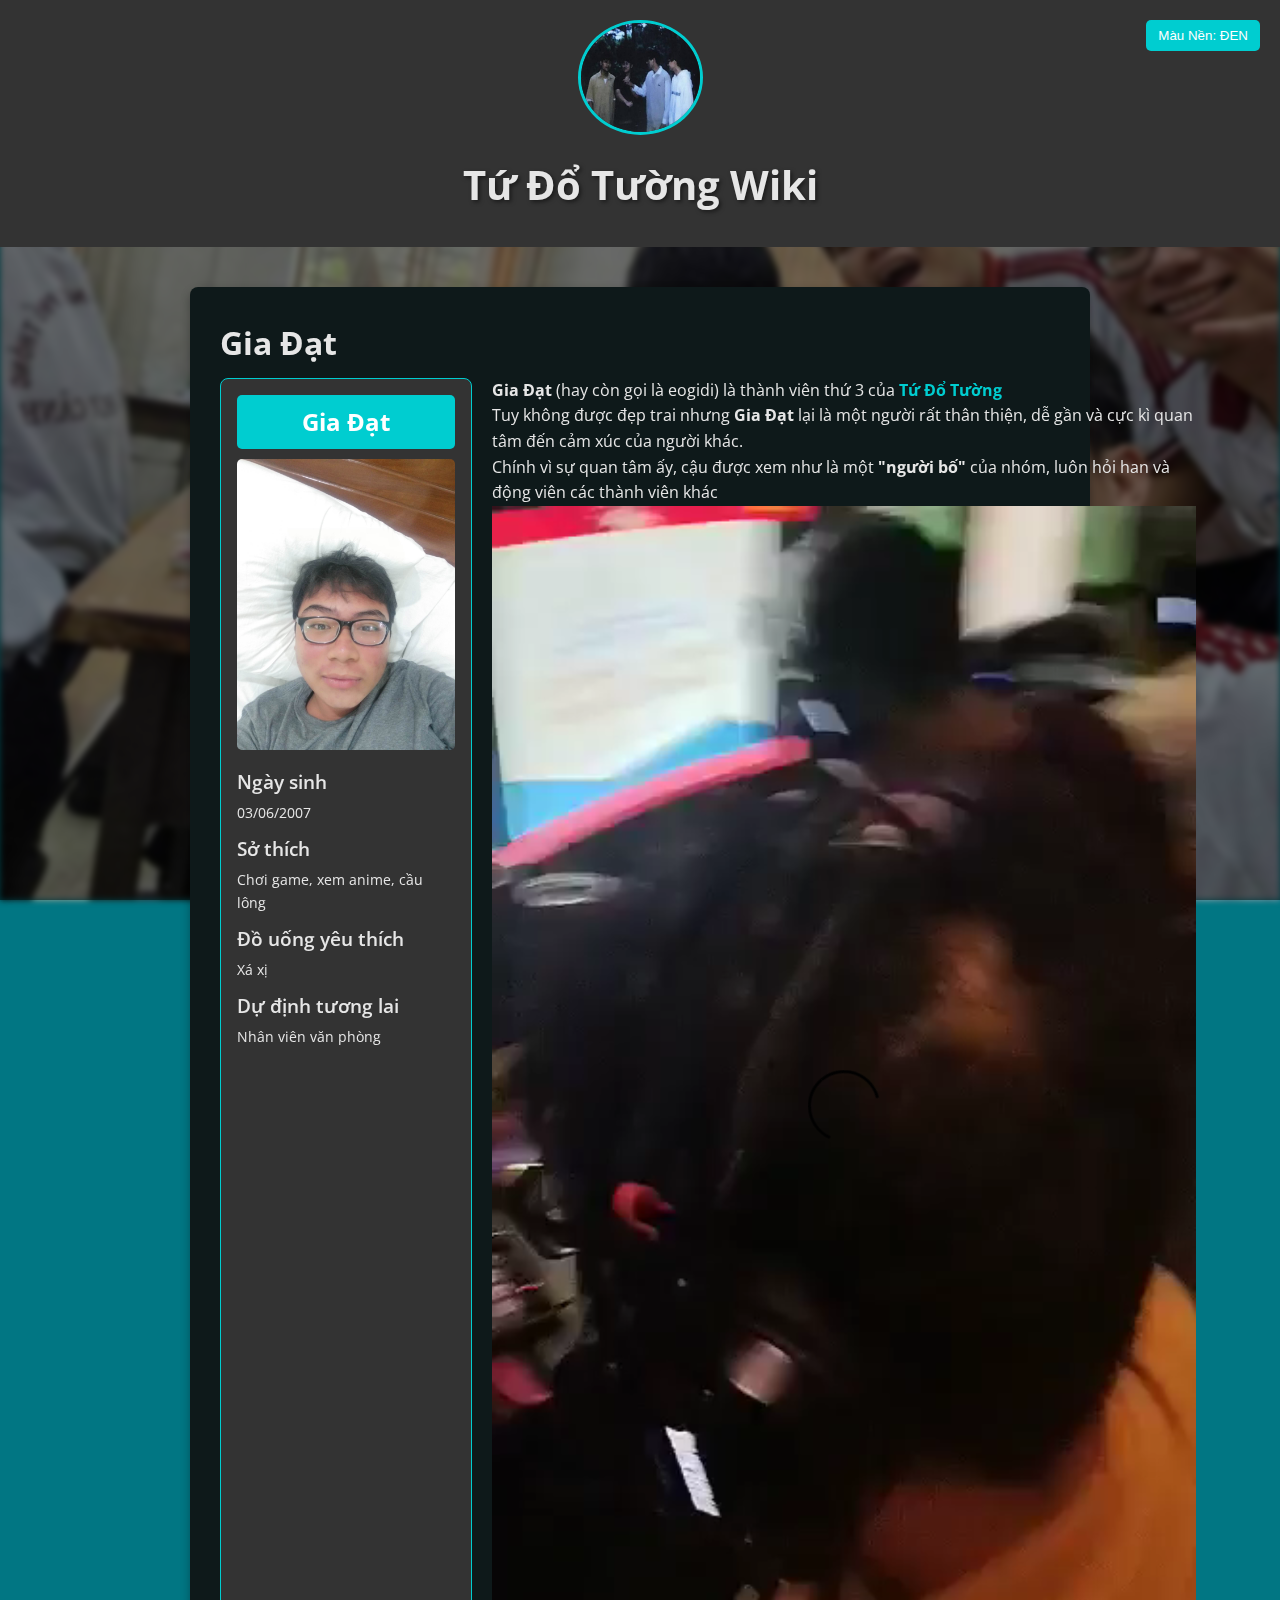
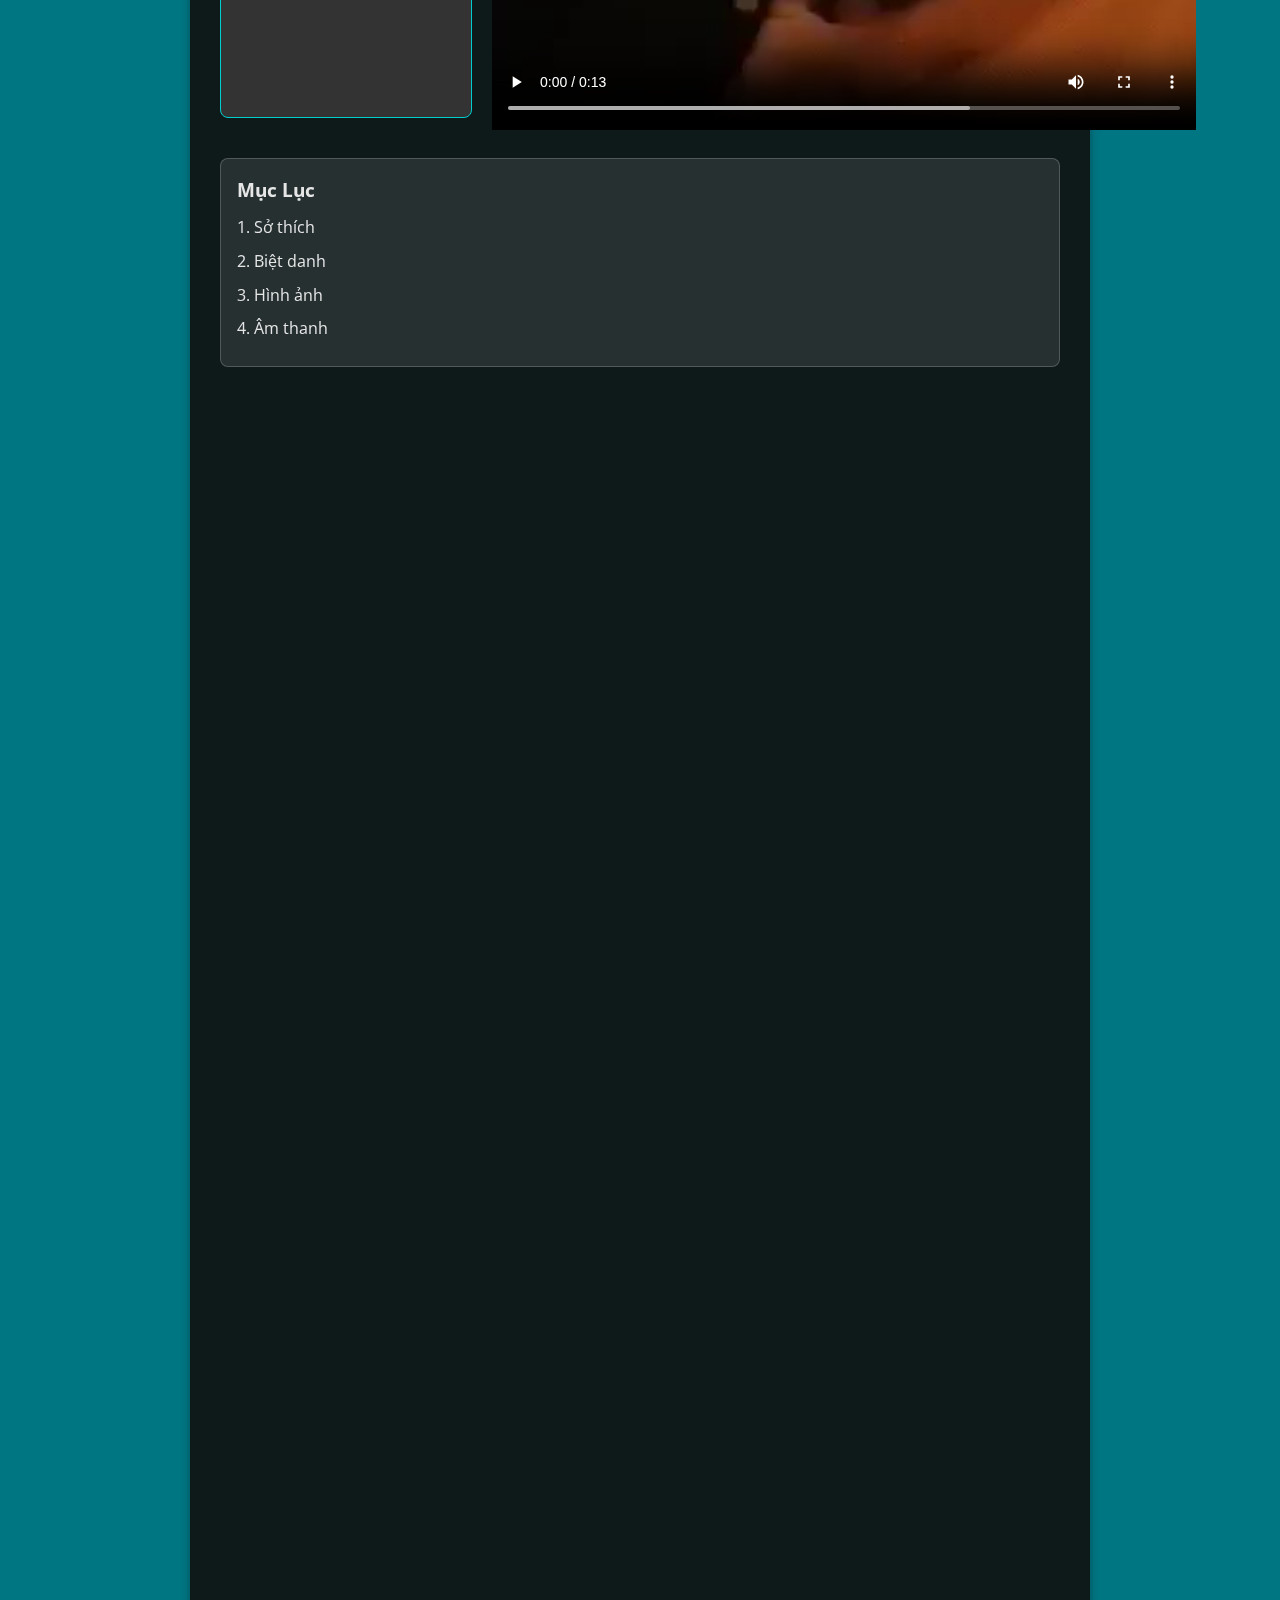
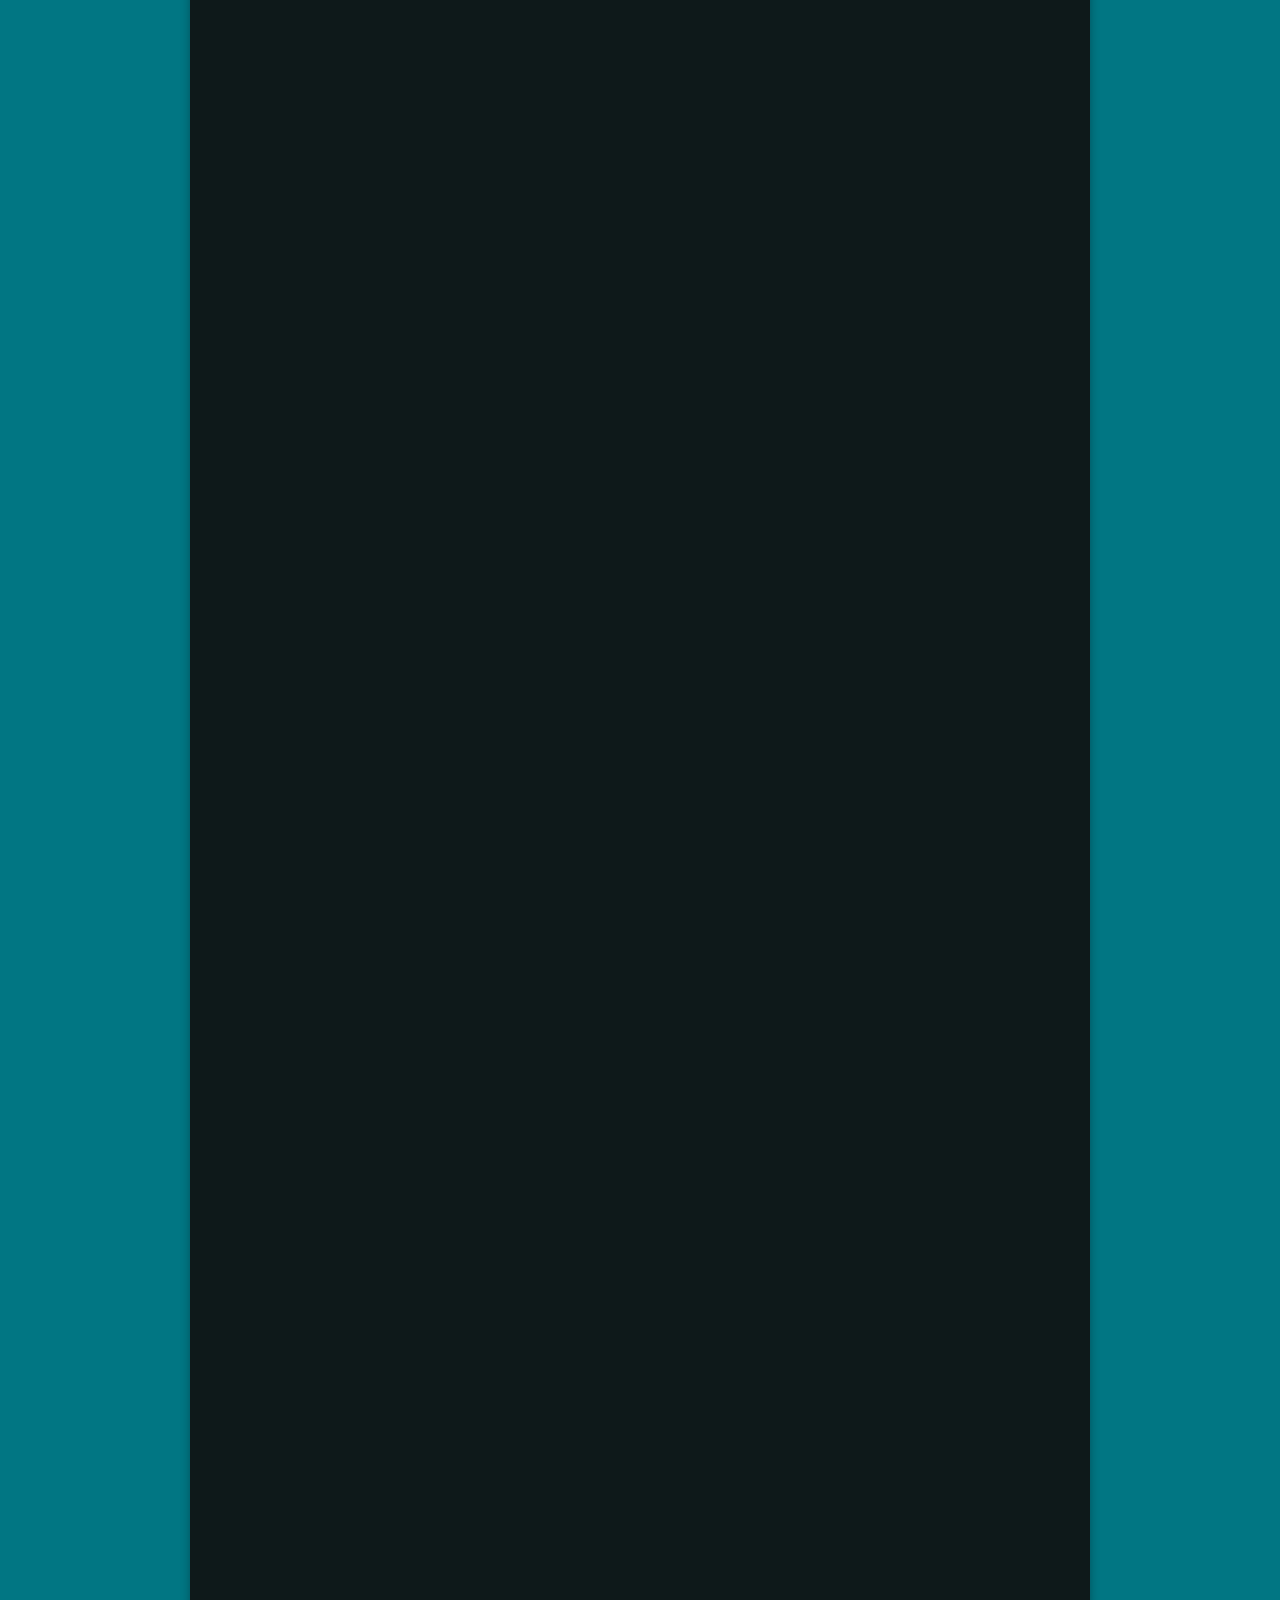
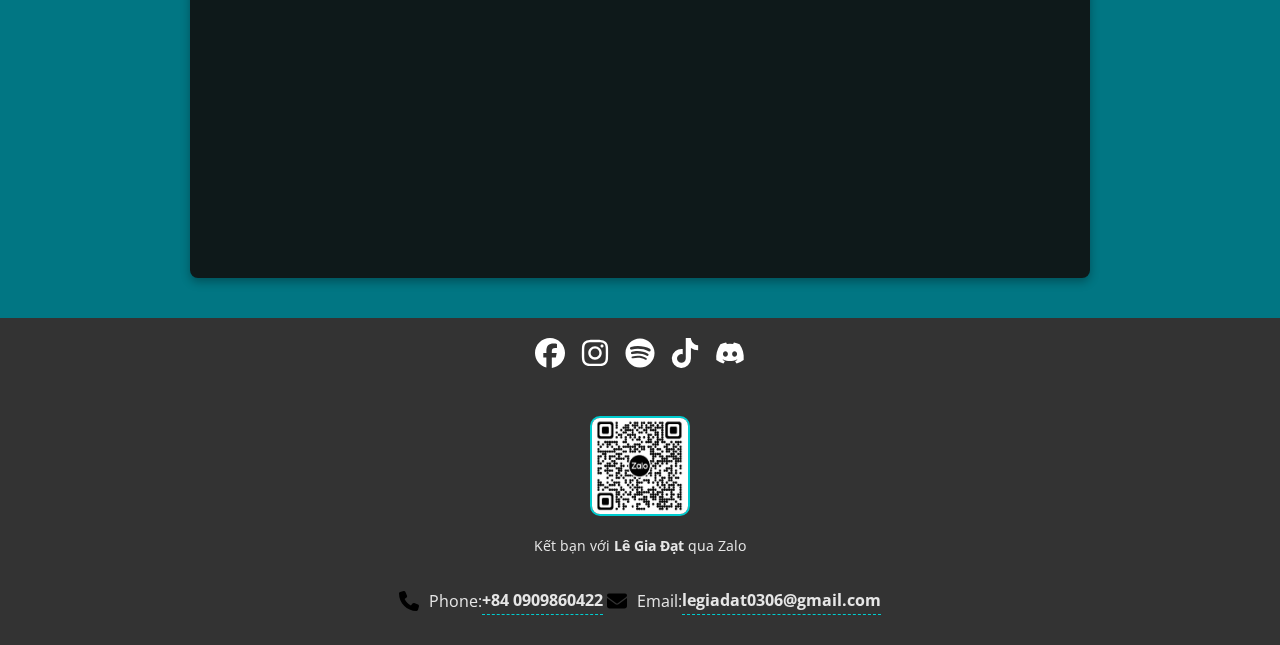
<file: GiaDat.html>
<!DOCTYPE html>
<html lang="vi">
  <head>
    <meta name="google-site-verification" content="CCMv9if9XO43z0z0sFOeB8f1ZHAgjf01C8VTQzg0EG8" />
    <meta charset="UTF-8" />
    <meta name="viewport" content="width=device-width, initial-scale=1.0" />
    <link rel="stylesheet" href="style.css" />
    <link rel="icon" href="images/icon.png" />

    <meta name="description" content="Gia Đạt (hay còn gọi là eogidi) là thành viên thứ 3 của Tứ Đổ Tường">
    <meta property="og:url" content="https://tudotuongwiki.github.io/GiaDat">
    <meta property="og:type" content="website">
    <meta property="og:title" content="Gia Đạt | Tứ Đổ Tường Wiki">
    <meta property="og:description" content="Gia Đạt (hay còn gọi là eogidi) là thành viên thứ 3 của Tứ Đổ Tường">
    <meta property="og:image" content="https://opengraph.b-cdn.net/production/images/01e0e82d-940e-4ca4-bebe-f15d131863e3.jpg?token=tWLo7h1Xnw9VHZWn5Q7QzXNgRaiPi5zUc5rMRnsVs-Y&height=1598&width=1200&expires=33275675082">

    <meta name="twitter:card" content="summary_large_image">
    <meta property="twitter:domain" content="tudotuongwiki.github.io">
    <meta property="twitter:url" content="https://tudotuongwiki.github.io/GiaDat">
    <meta name="twitter:title" content="Gia Đạt | Tứ Đổ Tường Wiki">
    <meta name="twitter:description" content="Gia Đạt (hay còn gọi là eogidi) là thành viên thứ 3 của Tứ Đổ Tường">
    <meta name="twitter:image" content="https://opengraph.b-cdn.net/production/images/01e0e82d-940e-4ca4-bebe-f15d131863e3.jpg?token=tWLo7h1Xnw9VHZWn5Q7QzXNgRaiPi5zUc5rMRnsVs-Y&height=1598&width=1200&expires=33275675082">

    <title>Gia Đạt | Tứ Đổ Tường Wiki</title>
    <link
      href="https://fonts.googleapis.com/css?family=Open+Sans:400,600,700&display=swap"
      rel="stylesheet"
    />
  </head>
  <body data-theme="dark">
    <div class="main-container">
      <div class="background"></div>
      <div class="overlay"></div>

      <header class="header-wrapper">
        <a href="./" class="header-image" accesskey="z">
          <img src="images/header-image.jpg" alt="Tứ Đổ Tường Wiki" class="logo" />
        </a>
        <div class="header-top">
          <h1 class="header-name">Tứ Đổ Tường Wiki</h1>
        </div>
        <button id="theme-toggle" title="Chuyển đổi chủ đề">Màu Nền: ĐEN</button>
      </header>

      <div class="page">
        <main class="main-page">
          <div class="top-header"></div>
          <div class="bottom-header">
            <h1 class="page-header-title">Gia Đạt</h1>
          </div>

          <div id="content" class="page-content">
            <div class="info-description-container">
              <aside role="region" class="portable-infobox">
                <h2 class="pi-title" data-source="title">Gia Đạt</h2>
                <figure class="pi-image" data-source="image">
                  <a
                    target="_blank"
                    rel="nofollow noreferrer noopener"
                    href="https://www.facebook.com/eogidi07"
                    class="image-thumbnail"
                    title="GiaDatTDT"
                  >
                    <img src="images/eogidi.jpg" alt="Gia Đạt" class="pi-image-thumbnail" />
                  </a>
                </figure>
                <div class="pi-data" data-source="timer">
                  <h3 class="pi-data-label">Ngày sinh</h3>
                  <div class="pi-data-value">03/06/2007</div>
                </div>
                <div class="pi-data" data-source="timer">
                  <h3 class="pi-data-label">Sở thích</h3>
                  <div class="pi-data-value">Chơi game, xem anime, cầu lông</div>
                </div>
                <div class="pi-data" data-source="timer">
                  <h3 class="pi-data-label">Đồ uống yêu thích</h3>
                  <div class="pi-data-value">Xá xị</div>
                </div>
                <div class="pi-data" data-source="timer">
                  <h3 class="pi-data-label">Dự định tương lai</h3>
                  <div class="pi-data-value">Nhân viên văn phòng</div>
                </div>
              </aside>

              <div class="description">
                <p>
                  <strong>Gia Đạt</strong> (hay còn gọi là eogidi) là thành viên thứ 3 của 
                  <a
                    target="_blank"
                    rel="nofollow noreferrer noopener"
                    class="external-text"
                    href="https://www.facebook.com/profile.php?id=61555981270169"
                  >
                    <strong>Tứ Đổ Tường</strong>
                  </a>
                </p>
                <p>
                  Tuy không được đẹp trai nhưng <strong>Gia Đạt</strong> lại là một người rất thân thiện, dễ gần và cực kì quan tâm đến cảm xúc của người khác.
                </p>
                <p>
                  Chính vì sự quan tâm ấy, cậu được xem như là một <b>"người bố"</b> của nhóm, luôn hỏi han và động viên các thành viên khác
                </p>
                <video controls style="width: 55vw; height: auto;">
                  <source src="./videos/Dat_choigame.mp4" type="video/mp4" />
                  Trình duyệt của bạn không hỗ trợ video
                </video>
              </div>
            </div>

            <div id="toc" class="toc" role="navigation" aria-labelledby="mw-toc-heading">
              <div class="toctitle" lang="en" dir="ltr">
                <h2 id="mw-toc-heading">Mục Lục</h2>
              </div>
              <ul>
                <li class="toclevel-1"><a href="#SoThich"><span>1. Sở thích</span></a></li>
                <li class="toclevel-1"><a href="#BietDanh"><span>2. Biệt danh</span></a></li>
                <li class="toclevel-1"><a href="#HinhAnh"><span>3. Hình ảnh</span></a></li>
                <li class="toclevel-1"><a href="#AmThanh"><span>4. Âm thanh</span></a></li>
              </ul>
            </div>

          <section id="SoThich">
            <h2>Sở thích</h2>
            <p>
              <strong>Gia Đạt</strong> là một fan lớn của trò chơi điện tử. Trong những lúc rảnh, Đạt thường dành phần lớn thời gian để chơi game. Môi trường chơi game của Đạt khá đa dạng, từ ở nhà đến ngoài quán nét và thậm chí trong lớp học.
            </p>
            <p>
              Những trò chơi yêu thích của Đạt có thể kể đến như: 
              <a class="external-text" target="_blank" rel="nofollow noreferrer noopener" href="https://www.google.com.vn/search?q=Li%C3%AAn+Qu%C3%A2n+Mobile">Liên Quân Mobile</a>, 
              <a class="external-text" target="_blank" rel="nofollow noreferrer noopener" href="https://www.google.com.vn/search?q=valorant">Valorant</a>, ...
            </p>
            <p>
              Ngoài ra, Đạt còn rất thích anime, nổi bật như 
              <a class="external-text" target="_blank" rel="nofollow noreferrer noopener" href="https://www.google.com/search?q=Neon+Genesis+Evangelion">Neon Genesis Evangelion</a> và 
              <a class="external-text" target="_blank" rel="nofollow noreferrer noopener" href="https://www.google.com/search?q=Jojo%27s+Bizarre+Adventure">Jojo's Bizarre Adventure</a>.
            </p>
          </section>

          <section id="BietDanh">
            <h2>Biệt danh</h2>
            <table class="article-table">
              <tbody>
                <tr>
                  <th>Nickname</th>
                  <th>Thông dụng</th>
                  <th>Người đặt</th>
                  <th>Mô tả</th>
                </tr>
                <tr>
                  <td>Đạt Cầu Đồn Lầu Quầu Quầu</td>
                  <td><em><strong>Khá Hiếm</strong></em></td>
                  <td><a class="external-text" href="./DucAnh">Đức Anh</a></td>
                  <td>idk wtf is this :)?</td>
                </tr>
                <tr>
                  <td>Lê Gia Lạc</td>
                  <td><em><strong>Khá Hiếm</strong></em></td>
                  <td><a class="external-text" href="./DucAnh">Đức Anh</a></td>
                  <td>hehehe</td>
                </tr>
                <tr>
                  <td>Lê Gia Súc (Lê Gia Cầm)</td>
                  <td><em><strong>Khá Hiếm</strong></em></td>
                  <td><a class="external-text" target="_blank" href="https://www.facebook.com/nguyentanloc2411">Tấn Lộc</a></td>
                  <td>Ám chỉ loài sinh vật cấp thấp</td>
                </tr>
                <tr>
                  <td>Đạt Sĩ</td>
                  <td><em><strong>Khá Hiếm</strong></em></td>
                  <td><a class="external-text" href="./XuanTrieu">Xuân Triều</a></td>
                  <td>Mỉa mai bệnh sĩ gái ngấm sâu vào máu của gã này</td>
                </tr>
                <tr>
                  <td>eogidi</td>
                  <td><em><strong>Khá Hiếm</strong></em></td>
                  <td><a target="_blank" href="https://www.facebook.com/lafphuongw" class="external-text">Minh Phương</a></td>
                  <td>Đánh vần theo chữ LGD (Lê Gia Đạt)</td>
                </tr>
                <tr>
                  <td>Mister Đạt</td>
                  <td><em><strong>Khá Hiếm</strong></em></td>
                  <td><a class="external-text" target="_blank" href="https://www.facebook.com/nguyentanloc2411">Tấn Lộc</a></td>
                  <td>Đọc lái lại là Master Đjt</td>
                </tr>
                <tr>
                  <td>Đạt hồi đấu</td>
                  <td><em><strong>Khá Hiếm</strong></em></td>
                  <td><a class="external-text" href="./XuanTrieu">Xuân Triều</a></td>
                  <td>Mỉa mai quả đầu thưa tóc của Lê Gia Đạt</td>
                </tr>
                <tr>
                  <td>Lu Gia Đệ</td>
                  <td><em><strong>Khá Hiếm</strong></em></td>
                  <td><a class="external-text" target="_blank" href="https://www.facebook.com/tuankiet23107">Tuấn Kiệt</a></td>
                  <td>Nghĩa là Lê Gia ...</td>
                </tr>
              </tbody>
            </table>
          </section>

          <section id="HinhAnh">
            <h2>Hình Ảnh</h2>
            <div class="wikia-gallery">
              <div class="wikia-gallery-item">
                <div class="thumb">
                  <div class="gallery-image-wrapper">
                    <a class="image lightbox" target="_blank" rel="nofollow noreferrer noopener" href="images/DatVuiVe.jpg">
                      <img src="images/DatVuiVe.jpg" alt="Đạt vui vẻ" title="Vừa thắng được ván game:" />
                    </a>
                  </div>
                </div>
                <div class="lightbox-caption">Vừa thắng được ván game kiểu:</div>
              </div>
              <div class="wikia-gallery-item">
                <div class="thumb">
                  <div class="gallery-image-wrapper">
                    <a class="image lightbox" target="_blank" rel="nofollow noreferrer noopener" href="images/boyHanQuoc.png">
                      <img src="images/boyHanQuoc.png" alt="Đạt tự sướng" title="Hot boy Hàn Quốc selfie" />
                    </a>
                  </div>
                </div>
                <div class="lightbox-caption">Hot boy Hàn Quốc selfie</div>
              </div>
              <div class="wikia-gallery-item">
                <div class="thumb">
                  <div class="gallery-image-wrapper">
                    <a class="image lightbox" target="_blank" rel="nofollow noreferrer noopener" href="images/bu10KiDa.png">
                      <img src="images/bu10KiDa.png" alt="Bú 10 kí đá" title="Bú 10 kg đá mới làm được mặt này" />
                    </a>
                  </div>
                </div>
                <div class="lightbox-caption">Bú 10 kg đá mới làm được mặt này</div>
              </div>
              <div class="wikia-gallery-item">
                <div class="thumb">
                  <div class="gallery-image-wrapper">
                    <a class="image lightbox" target="_blank" rel="nofollow noreferrer noopener" href="images/patLGD.gif">
                      <img src="images/patLGD.gif" alt="Xoa đầu LGĐ" title="Xoa đầu LGĐ" />
                    </a>
                  </div>
                </div>
                <div class="lightbox-caption">Xoa đầu LGĐ</div>
              </div>
              <div class="wikia-gallery-item">
                <div class="thumb">
                  <div class="gallery-image-wrapper">
                    <a class="image lightbox" target="_blank" rel="nofollow noreferrer noopener" href="images/DatvaPhuong.jpg">
                      <img src="images/DatvaPhuong.jpg" alt="Vợ chồng hạnh phúc" title="Vợ chồng hạnh phúc" />
                    </a>
                  </div>
                </div>
                <div class="lightbox-caption">Vợ chồng hạnh phúc</div>
              </div>
              <div class="wikia-gallery-item">
                <div class="thumb">
                  <div class="gallery-image-wrapper">
                    <a class="image lightbox" target="_blank" rel="nofollow noreferrer noopener" href="images/big_deck.jpg">
                      <img src="images/big_deck.jpg" alt="Big Deck" title="Bro got a big deck" />
                    </a>
                  </div>
                </div>
                <div class="lightbox-caption">Bro got a big deck</div>
              </div>
              <div class="wikia-gallery-item">
                <div class="thumb">
                  <div class="gallery-image-wrapper">
                    <a class="image lightbox" target="_blank" rel="nofollow noreferrer noopener" href="images/cool_guy.jpg">
                      <img src="images/cool_guy.jpg" alt="Nhìn là thấy ngầu rồi" title="Nhìn là thấy ngầu rồi" />
                    </a>
                  </div>
                </div>
                <div class="lightbox-caption">Nhìn là thấy ngầu rồi</div>
              </div>

              <div class="wikia-gallery-item">
                <div class="thumb">
                  <div class="gallery-image-wrapper">
                    <a class="image lightbox" target="_blank" rel="nofollow noreferrer noopener" href="images/datKid.jpg">
                      <img src="images/datKid.jpg" alt="Đạt ở chợ Đà Lạt" title="Đạt ở chợ Đà Lạt" />
                    </a>
                  </div>
                </div>
                <div class="lightbox-caption">Đạt ở chợ Đà Lạt</div>
              </div>

              <div class="wikia-gallery-item">
                <div class="thumb">
                  <div class="gallery-image-wrapper">
                    <a class="image lightbox" target="_blank" rel="nofollow noreferrer noopener" href="images/datKid.jpg">
                      <img src="images/Kira.jpg" alt="Killer Queen, BITE THE DUST !!!" title="Đạt ở chợ Đà Lạt" />
                    </a>
                  </div>
                </div>
                <div class="lightbox-caption"><a target="_blank" class="external-text" href="https://i.pinimg.com/736x/7a/8e/e4/7a8ee4178f45e86cab245dba2dd03da0.jpg">Kira Yoshikage...</a></div>
              </div>

              <div class="wikia-gallery-item">
                <div class="thumb">
                  <div class="gallery-image-wrapper">
                    <a class="image lightbox" target="_blank" rel="nofollow noreferrer noopener" href="images/datKid.jpg">
                      <img src="images/fuck-u.jpg" alt=":)" title=":)" />
                    </a>
                  </div>
                </div>
                <div class="lightbox-caption">:)</div>
              </div>
            </div>
          </section>

        <section id="AmThanh">
            <h2 id="AmThanh"><span class="mw-headline">Âm Thanh</span></h2>
            <div class="audio-player">
                <span class="audio-icon">🎧</span>
                <audio controls src="./audio/Dat_djtmemay.mp3"></audio>
            </div>

            <div class="audio-player">
                <span class="audio-icon">🎧</span>
                <audio controls src="./audio/Dat_JoJo.mp3"></audio>
            </div>

            <div class="audio-player">
                <span class="audio-icon">🎧</span>
                <audio controls src="./audio/Dat_soi.mp3"></audio>
            </div>

            <div class="audio-player">
                <span class="audio-icon">🎧</span>
                <audio controls src="./audio/Dat_timestop.mp3"></audio>
            </div>

            <div class="audio-player">
              <span class="audio-icon">🎧</span>
              <audio controls src="./audio/Dat_hat.mp3"></audio>
            </div>

            <div class="audio-player">
              <span class="audio-icon">🎧</span>
              <audio controls src="./audio/Dat-condimemay.mp3"></audio>
            </div>

            <div class="audio-player">
              <span class="audio-icon">🎧</span>
              <audio controls src="./audio/Dat_tronlamsaoduoc.mp3"></audio>
            </div>
          </section>
        </div>
      </main>

        <footer class="footer">
          <div class="social-media">
            <a
              href="https://www.facebook.com/share/1ECdQwJUmv/?mibextid=wwXIfr"
              target="_blank"
              rel="noopener noreferrer"
              title="Facebook"
            >
              <img src="images/facebook-brands-solid.svg" alt="Facebook" />
            </a>
            <a
              href="https://www.instagram.com/gdatt07?igsh=MmpyNWxtMHU3ajJq&utm_source=qr"
              target="_blank"
              rel="noopener noreferrer"
              title="Instagram"
            >
              <img src="images/instagram-brands-solid.svg" alt="Instagram" />
            </a>
            <a
              href="https://open.spotify.com/user/31scesacyqfifol2lfywb437uwym?si=n3lDkU14Q_-3-u8R84NbCg"
              target="_blank"
              rel="noopener noreferrer"
              title="Spotify"
            >
              <img src="images/spotify-brands-solid.svg" alt="Spotify" />
            </a>
            <a
              href="https://www.tiktok.com/@lgd367?is_from_webapp=1&sender_device=pc"
              target="_blank"
              rel="noopener noreferrer"
              title="TikTok"
            >
              <img src="images/tiktok-brands-solid.svg" alt="TikTok" />
            </a>
            <a
              href="https://discord.gg/SD3MZ3Cg"
              target="_blank"
              rel="noopener noreferrer"
              title="Discord"
            >
              <img src="images/discord-brands-solid.svg" alt="Discord" />
            </a>
          </div>
        
          <div class="qr-code">
            <img src="images/qr-code-LGD.png" alt="Kết bạn với Gia Đạt" />
            <p>Kết bạn với <b>Lê Gia Đạt</b> qua Zalo</p>
          </div>

          <div class="contact-info">
            <p>
              <img src="images/phone-solid.svg" alt="Phone" class="contact-icon" />
              Phone:
              <span class="copy-contact" data-copy="0909860422" onclick="copyToClipboard(this)">
                <b>+84 0909860422</b>
              </span>
            </p>
            <p>
              <img src="images/envelope-solid.svg" alt="Email" class="contact-icon" />
              Email:
              <span class="copy-contact" data-copy="legiadat0306@gmail.com" onclick="copyToClipboard(this)">
                <b>legiadat0306@gmail.com</b>
              </span>
            </p>
          </div>
        </footer>
      </div>

      <div id="copy-notifier">Đã sao chép vào bảng nhớ tạm</div>
      <button id="back-to-top" title="Lên đầu trang">↑</button>

      <div id="modal" class="modal">
        <span class="close">&times;</span>
        <img class="modal-content" id="modal-img">
        <div id="caption"></div>
      </div>
    </div>
    <script src="script.js"></script>
  </body>
</html>
</file>
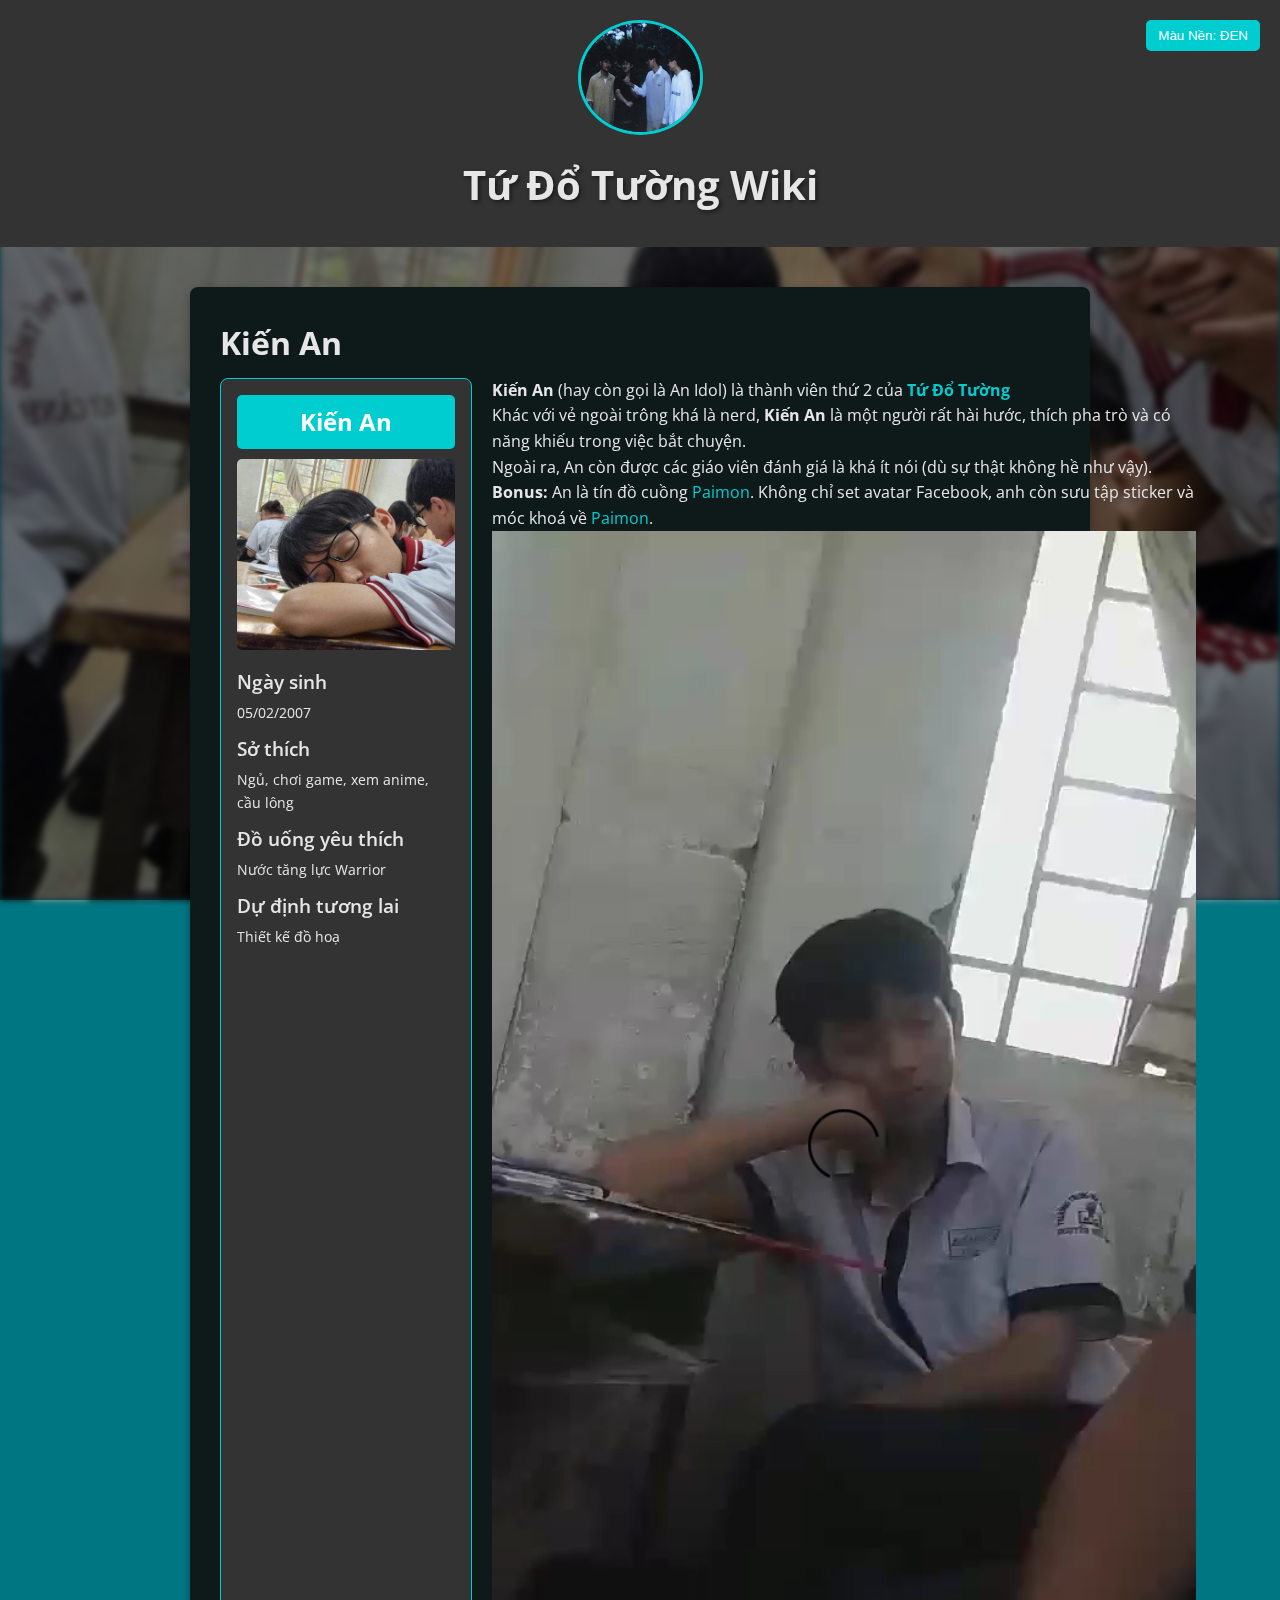
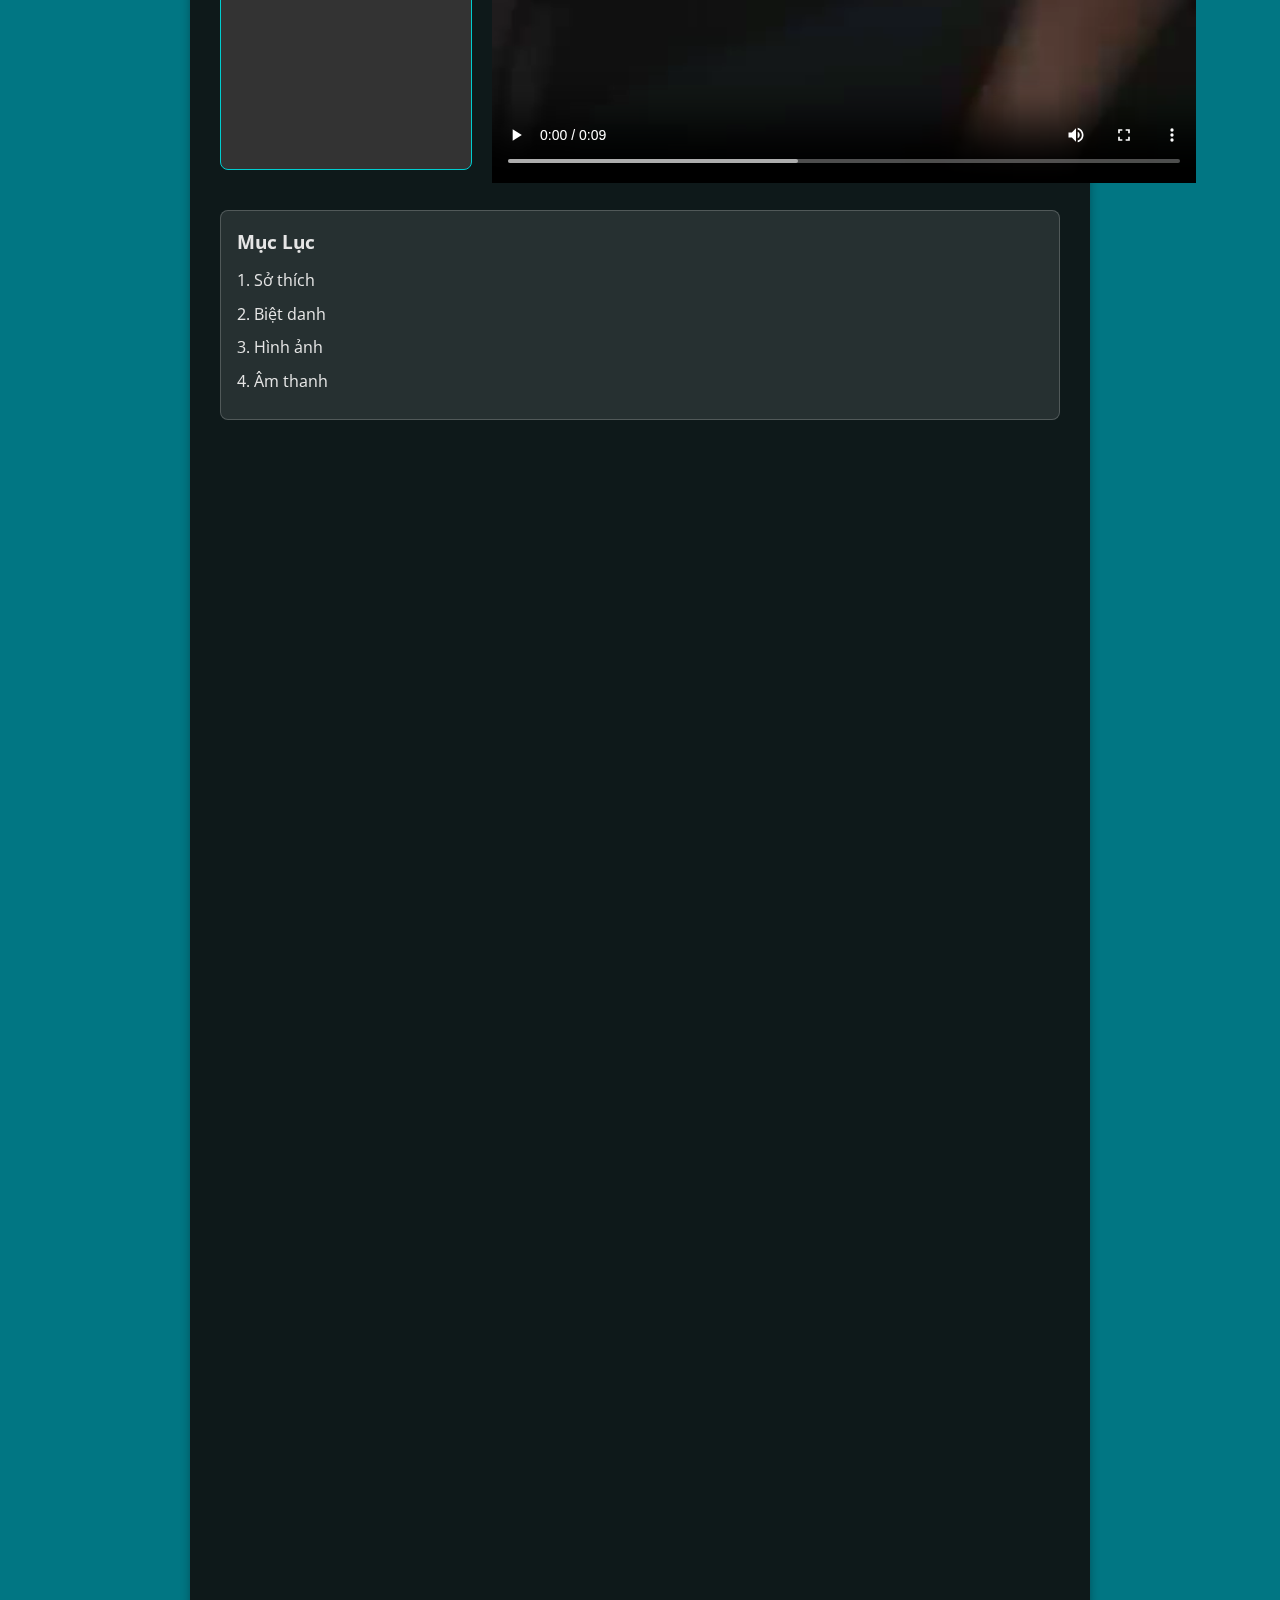
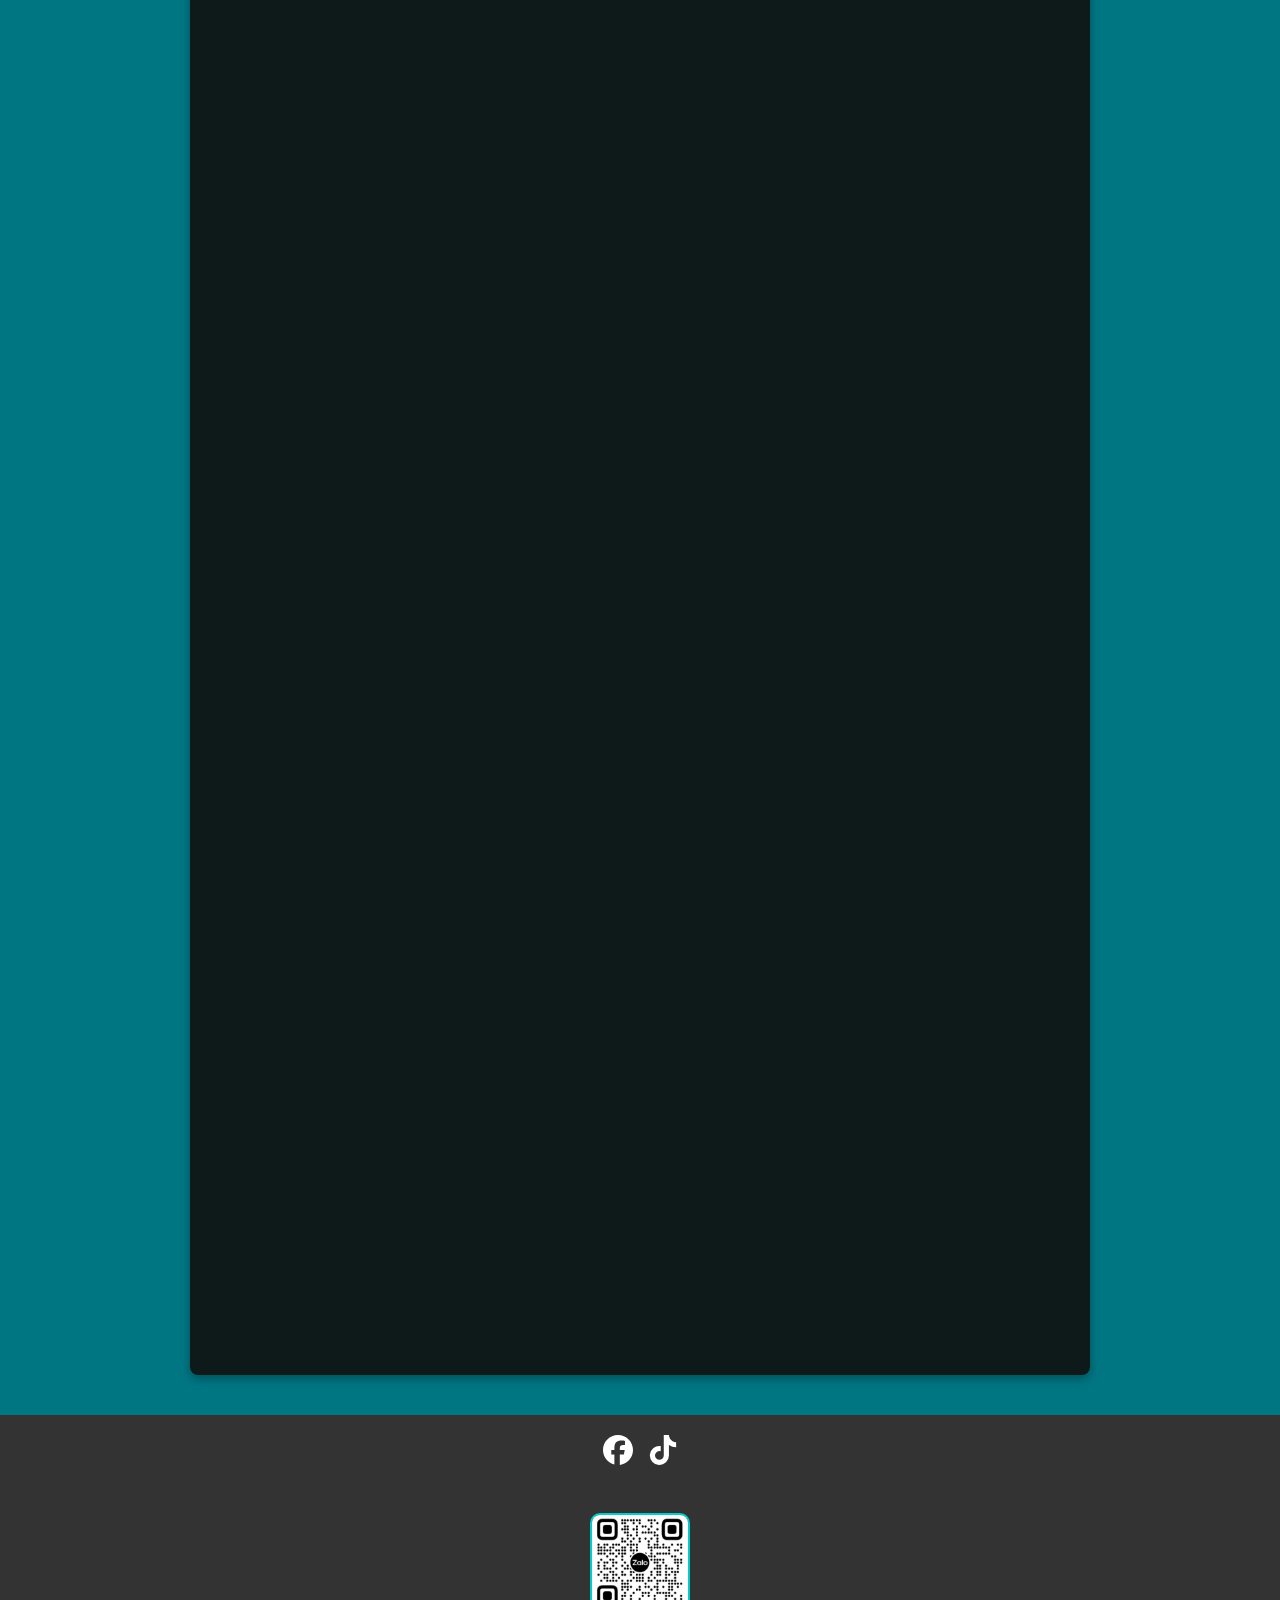
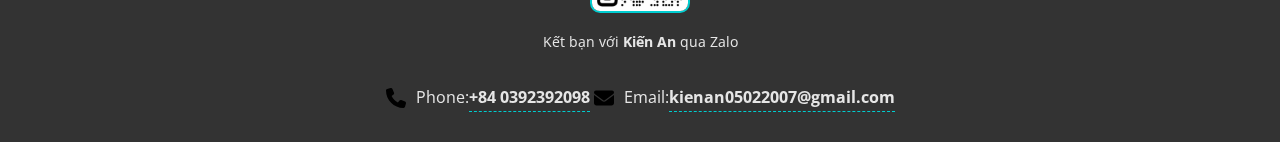
<file: KienAn.html>
<!DOCTYPE html>
<html lang="vi">
  <head>
    <meta name="google-site-verification" content="CCMv9if9XO43z0z0sFOeB8f1ZHAgjf01C8VTQzg0EG8" />
    <meta charset="UTF-8" />
    <meta name="viewport" content="width=device-width, initial-scale=1.0" />
    <link rel="stylesheet" href="style.css" />

    <meta name="description" content="Kiến An (hay còn gọi là An Idol) là thành viên thứ 2 của Tứ Đổ Tường">
    <meta property="og:url" content="https://tudotuongwiki.github.io/KienAn">
    <meta property="og:type" content="website">
    <meta property="og:title" content="Kiến An | Tứ Đổ Tường Wiki">
    <meta property="og:description" content="Kiến An (hay còn gọi là An Idol) là thành viên thứ 2 của Tứ Đổ Tường">
    <meta property="og:image" content="https://opengraph.b-cdn.net/production/images/e7df87bf-661a-4ed1-89e9-c3dd48cf6213.jpg?token=MfCnpv4ZS9feiipaCxPzkL47XUy9Fov5A79jzTzfRMw&height=346&width=343&expires=33275674433">
   
    <meta name="twitter:card" content="summary_large_image">
    <meta property="twitter:domain" content="tudotuongwiki.github.io">
    <meta property="twitter:url" content="https://tudotuongwiki.github.io/KienAn">
    <meta name="twitter:title" content="Kiến An | Tứ Đổ Tường Wiki">
    <meta name="twitter:description" content="Kiến An (hay còn gọi là An Idol) là thành viên thứ 2 của Tứ Đổ Tường">
    <meta name="twitter:image" content="https://opengraph.b-cdn.net/production/images/e7df87bf-661a-4ed1-89e9-c3dd48cf6213.jpg?token=MfCnpv4ZS9feiipaCxPzkL47XUy9Fov5A79jzTzfRMw&height=346&width=343&expires=33275674433">

    <link rel="shortcut icon" href="images/icon.png" />
    <title>Kiến An | Tứ Đổ Tường Wiki</title>
    <link
      href="https://fonts.googleapis.com/css?family=Open+Sans:400,600,700&display=swap"
      rel="stylesheet"
    />
  </head>
  <body data-theme="dark">
    <div class="main-container">
      <div class="background"></div>
      <div class="overlay"></div>

      <header class="header-wrapper">
        <a href="./" class="header-image" accesskey="z">
          <img src="images/header-image.jpg" alt="Tứ Đổ Tường Wiki" class="logo" />
        </a>
        <h1 class="header-name">Tứ Đổ Tường Wiki</h1>
        <button id="theme-toggle" title="Chuyển đổi chủ đề">Switch to Light Mode</button>
      </header>

      <div class="page">
        <main class="main-page">
          <div class="top-header"></div>
          <div class="bottom-header">
            <h1 class="page-header-title">Kiến An</h1>
          </div>

          <div id="content" class="page-content">
            <div class="info-description-container">
              <aside role="region" class="portable-infobox">
                <h2 class="pi-title" data-source="title">Kiến An</h2>
                <figure class="pi-image" data-source="image">
                  <a target="_blank" rel="nofollow noreferrer noopener" href="https://www.facebook.com/Anidolmaidinh" class="image-thumbnail" title="KienAnTDT">
                    <img src="images/KienAn.png" alt="KienAn" class="pi-image-thumbnail" data-relevant="1">
                  </a>
                </figure>
                <div class="pi-data" data-source="timer">
                  <h3 class="pi-data-label">Ngày sinh</h3>
                  <div class="pi-data-value">05/02/2007</div>
                </div>
                <div class="pi-data" data-source="timer">
                  <h3 class="pi-data-label">Sở thích</h3>
                  <div class="pi-data-value">Ngủ, chơi game, xem anime, cầu lông</div>
                </div>
                <div class="pi-data" data-source="timer">
                  <h3 class="pi-data-label">Đồ uống yêu thích</h3>
                  <div class="pi-data-value">Nước tăng lực Warrior</div>
                </div>
                <div class="pi-data" data-source="timer">
                  <h3 class="pi-data-label">Dự định tương lai</h3>
                  <div class="pi-data-value">Thiết kế đồ hoạ</div>
                </div>
              </aside>
              
              <div class="description">
                <p>
                  <strong>Kiến An</strong> (hay còn gọi là An Idol) là thành viên thứ 2 của 
                  <a target="_blank" rel="nofollow noreferrer noopener" class="external-text" href="https://www.facebook.com/profile.php?id=61555981270169">
                    <strong>Tứ Đổ Tường</strong>
                  </a>
                </p>
                <p>
                  Khác với vẻ ngoài trông khá là nerd, <strong>Kiến An</strong> là một người rất hài hước, thích pha trò và có năng khiếu trong việc bắt chuyện.
                </p>
                <p>
                  Ngoài ra, An còn được các giáo viên đánh giá là khá ít nói (dù sự thật không hề như vậy).
                </p>
                <p>
                  <b>Bonus:</b> An là tín đồ cuồng <a href="https://www.google.com/search?q=Paimon" class="external-text">Paimon</a>. Không chỉ set avatar Facebook, anh còn sưu tập sticker và móc khoá về <a href="https://www.google.com/search?q=Paimon" class="external-text">Paimon</a>.
                </p>
                <video style="width: 55vw; height: auto;" controls>
                  <source src="./videos/An_Ngu.mp4" type="video/mp4">
                  Trình duyệt của bạn không hỗ trợ video
                </video>
              </div>
            </div>

            <!-- Mục Lục -->
            <nav id="toc" class="toc" role="navigation" aria-labelledby="mw-toc-heading">
              <div class="toctitle">
                <h2 id="mw-toc-heading">Mục Lục</h2>
              </div>
              <ul>
                <li class="toclevel-1"><a href="#SoThich"><span>1. Sở thích</span></a></li>
                <li class="toclevel-1"><a href="#BietDanh"><span>2. Biệt danh</span></a></li>
                <li class="toclevel-1"><a href="#HinhAnh"><span>3. Hình ảnh</span></a></li>
                <li class="toclevel-1"><a href="#AmThanh"><span>4. Âm thanh</span></a></li>
              </ul>
            </nav>

            <section id="SoThich">
              <h2>Sở thích</h2>
              <p>
                <strong>Kiến An</strong> rất thích ngủ và thường dành nhiều thời gian ngủ trong giờ ra chơi.
              </p>
              <ul>
                <li>Hầu như trong mỗi giờ ra chơi, gã này chìm vào trạng thái "ngủ đông" cho đến khi kết thúc giờ chơi.</li>
                <li>Tuy nhiên, có lúc Kiến An cũng xuất hiện ngoài lớp, mặc dù tỉ lệ đó <b>CỰC KÌ THẤP</b>.</li>
              </ul>
              <p>
                Mặc dù thích ngủ, nhưng khi ở nhà, An lại là <b>"Cú Đêm"</b>—thường thức đến 1h hoặc 2h sáng để học bài và lướt internet.
              </p>
              <p>
                <b>Bonus:</b> An là tín đồ cuồng <a href="https://www.google.com/search?q=Paimon" class="external-text">Paimon</a> và sở hữu cả bộ sticker, móc khoá về <a href="https://www.google.com/search?q=Paimon" class="external-text">Paimon</a>.
              </p>
            </section>

            <section id="BietDanh">
              <h2>Biệt danh</h2>
              <table class="article-table">
                <thead>
                  <tr>
                    <th>Nickname</th>
                    <th>Thông dụng</th>
                    <th>Người đặt</th>
                    <th>Mô tả</th>
                  </tr>
                </thead>
                <tbody>
                  <tr>
                    <td>An Lâm</td>
                    <td><em><strong>Thường Gọi</strong></em></td>
                    <td><a class="external-text" href="./DucAnh">Đức Anh</a></td>
                    <td>Kết hợp giữa <b>"tên"</b> và <b>"họ"</b></td>
                  </tr>
                  <tr>
                    <td>An Năm</td>
                    <td><em><strong>Khá Hiếm</strong></em></td>
                    <td><a class="external-text" href="./XuanTrieu">Xuân Triều</a></td>
                    <td>Chọc Kiến An vì chỉ được 5 điểm</td>
                  </tr>
                  <tr>
                    <td>Kan tịnh</td>
                    <td><em><strong>Khá Hiếm</strong></em></td>
                    <td><a class="external-text" href="./GiaDat">Gia Đạt</a></td>
                    <td>Kan tịnh hay K.An tịnh có nghĩa là tinh kạn (cạn)</td>
                  </tr>
                  <tr>
                    <td>An Idol</td>
                    <td><em><strong>Khá Hiếm</strong></em></td>
                    <td><a href="https://www.facebook.com/Anidolmaidinh" class="external-text">Kiến An</a></td>
                    <td>Bro tự nhận mình là idol</td>
                  </tr>
                  <tr>
                    <td>An Idiot</td>
                    <td><em><strong>Khá Hiếm</strong></em></td>
                    <td><a class="external-text" href="./DucAnh">Đức Anh</a></td>
                    <td>Cách nói châm biếm của biệt danh <b>"An Idol"</b></td>
                  </tr>
                </tbody>
              </table>
            </section>

            <section id="HinhAnh">
              <h2>Hình Ảnh</h2>
              <div class="wikia-gallery">
                
                <div class="wikia-gallery-item">
                  <div class="thumb">
                    <div class="gallery-image-wrapper">
                      <a class="image lightbox" target="_blank" rel="nofollow noreferrer noopener" href="images/KienAn-anmi.jpg">
                        <img title="Kiến An ăn mì" src="images/KienAn-anmi.jpg" alt="Kiến An ăn mì cay">
                      </a>
                    </div>
                  </div>
                  <div class="lightbox-caption">Kiến An ăn mì cay</div>
                </div>
                
                <div class="wikia-gallery-item">
                  <div class="thumb">
                    <div class="gallery-image-wrapper">
                      <a class="image lightbox" target="_blank" rel="nofollow noreferrer noopener" href="images/ngu-gat.jpg">
                        <img src="images/ngu-gat.jpg" alt="Mắt anh nhắm, chuyện đời anh không quan tâm">
                      </a>
                    </div>
                  </div>
                  <div class="lightbox-caption">Mắt anh nhắm, chuyện đời anh không quan tâm</div>
                </div>
                
                <div class="wikia-gallery-item">
                  <div class="thumb">
                    <div class="gallery-image-wrapper">
                      <a class="image lightbox" target="_blank" rel="nofollow noreferrer noopener" href="images/mickeymouse.jpg">
                        <img src="images/mickeymouse.jpg" alt="Chuột mickey ngoài đời thật">
                      </a>
                    </div>
                  </div>
                  <div class="lightbox-caption">Chuột mickey ngoài đời thật</div>
                </div>
                
                <div class="wikia-gallery-item">
                  <div class="thumb">
                    <div class="gallery-image-wrapper">
                      <a class="image lightbox" target="_blank" rel="nofollow noreferrer noopener" href="images/dinet.jpg">
                        <img src="images/dinet.jpg" alt="Check in tại Cyber Legend">
                      </a>
                    </div>
                  </div>
                  <div class="lightbox-caption">Check in tại Cyber Legend</div>
                </div>

                <div class="wikia-gallery-item">
                  <div class="thumb">
                    <div class="gallery-image-wrapper">
                      <a class="image lightbox" target="_blank" rel="nofollow noreferrer noopener" href="images/dinet.jpg">
                        <img src="images/sleepy.jpg" alt="Blue boy khiến em phải thốt lên là &quotsugoi&quot">
                      </a>
                    </div>
                  </div>
                  <div class="lightbox-caption">Blue boy khiến em phải thốt lên là "sugoi"</div>
                </div>

                <div class="wikia-gallery-item">
                  <div class="thumb">
                    <div class="gallery-image-wrapper">
                      <a class="image lightbox" target="_blank" rel="nofollow noreferrer noopener" href="images/dinet.jpg">
                        <img src="images/mewing.jpg" alt="Bye bye">
                      </a>
                    </div>
                  </div>
                  <div class="lightbox-caption"><img src="images/mewing-emoji.png" alt="cool emoji" style="height:3em; vertical-align:top;"></div>
                </div>

                <div class="wikia-gallery-item">
                  <div class="thumb">
                    <div class="gallery-image-wrapper">
                      <a class="image lightbox" target="_blank" rel="nofollow noreferrer noopener" href="images/dinet.jpg">
                        <img src="images/smile.jpg" alt="I'll take them all">
                      </a>
                    </div>
                  </div>
                  <div class="lightbox-caption">I'll take them all</div>
                </div>

                <div class="wikia-gallery-item">
                  <div class="thumb">
                    <div class="gallery-image-wrapper">
                      <a class="image lightbox" target="_blank" rel="nofollow noreferrer noopener" href="images/dinet.jpg">
                        <img src="images/an-bot-chien.jpg" alt="Trai đẹp ăn bột chiên">
                      </a>
                    </div>
                  </div>
                  <div class="lightbox-caption">Trai đẹp ăn bột chiên</div>
                </div>
              </div>
            </section>

            <section id="AmThanh">
              <h2>Âm Thanh</h2>
              <div class="audio-player">
                <span class="audio-icon">🎧</span>
                <audio src="./audio/An_laugh1.mp3" controls></audio>
              </div>
              <div class="audio-player">
                <span class="audio-icon">🎧</span>
                <audio src="./audio/An_laugh2.mp3" controls></audio>
              </div>
              <div class="audio-player">
                <span class="audio-icon">🎧</span>
                <audio src="./audio/An_laugh3.mp3" controls></audio>
              </div>
              <div class="audio-player">
                <span class="audio-icon">🎧</span>
                <audio src="./audio/An_Ca.mp3" controls></audio>
              </div>
              <div class="audio-player">
                <span class="audio-icon">🎧</span>
                <audio src="./audio/An_Aww.mp3" controls></audio>
              </div>
              <div class="audio-player">
                <span class="audio-icon">🎧</span>
                <audio src="./audio/An_UncleRoger.mp3" controls></audio>
              </div>
            </section>
          </div>
        </main>

        <footer class="footer">
          <div class="social-media">
            <a
              href="https://www.facebook.com/Anidolmaidinh#"
              target="_blank"
              rel="noopener noreferrer"
              title="Facebook"
            >
              <img src="images/facebook-brands-solid.svg" alt="Facebook" />
            </a>
            <a
              href="https://www.tiktok.com/@anidolisme?is_from_webapp=1&sender_device=pc"
              target="_blank"
              rel="noopener noreferrer"
              title="TikTok"
            >
              <img src="images/tiktok-brands-solid.svg" alt="TikTok" />
            </a>
          </div>
        
          <div class="qr-code">
            <img src="images/qr-code-KienAn.png" alt="Kết bạn với Kiến An" />
            <p>Kết bạn với <b>Kiến An</b> qua Zalo</p>
          </div>
  
          <div class="contact-info">
            <p>
              <img src="images/phone-solid.svg" alt="Phone" class="contact-icon" />
              Phone:
              <span class="copy-contact" data-copy="0392392098" onclick="copyToClipboard(this)">
                <b>+84 0392392098</b>
              </span>
            </p>
            <p>
              <img src="images/envelope-solid.svg" alt="Email" class="contact-icon" />
              Email:
              <span class="copy-contact" data-copy="kienan05022007@gmail.com" onclick="copyToClipboard(this)">
                <b>kienan05022007@gmail.com</b>
              </span>
            </p>
          </div>
        </footer>
      </div>

      <div id="copy-notifier">Đã sao chép vào bảng nhớ tạm</div>
      <button id="back-to-top" title="Lên đầu trang">↑</button>

      <div id="modal" class="modal">
        <span class="close">&times;</span>
        <img class="modal-content" id="modal-img">
        <div id="caption"></div>
      </div>
    </div>
    </div>
    <script src="script.js"></script>
  </body>
</html>
</file>
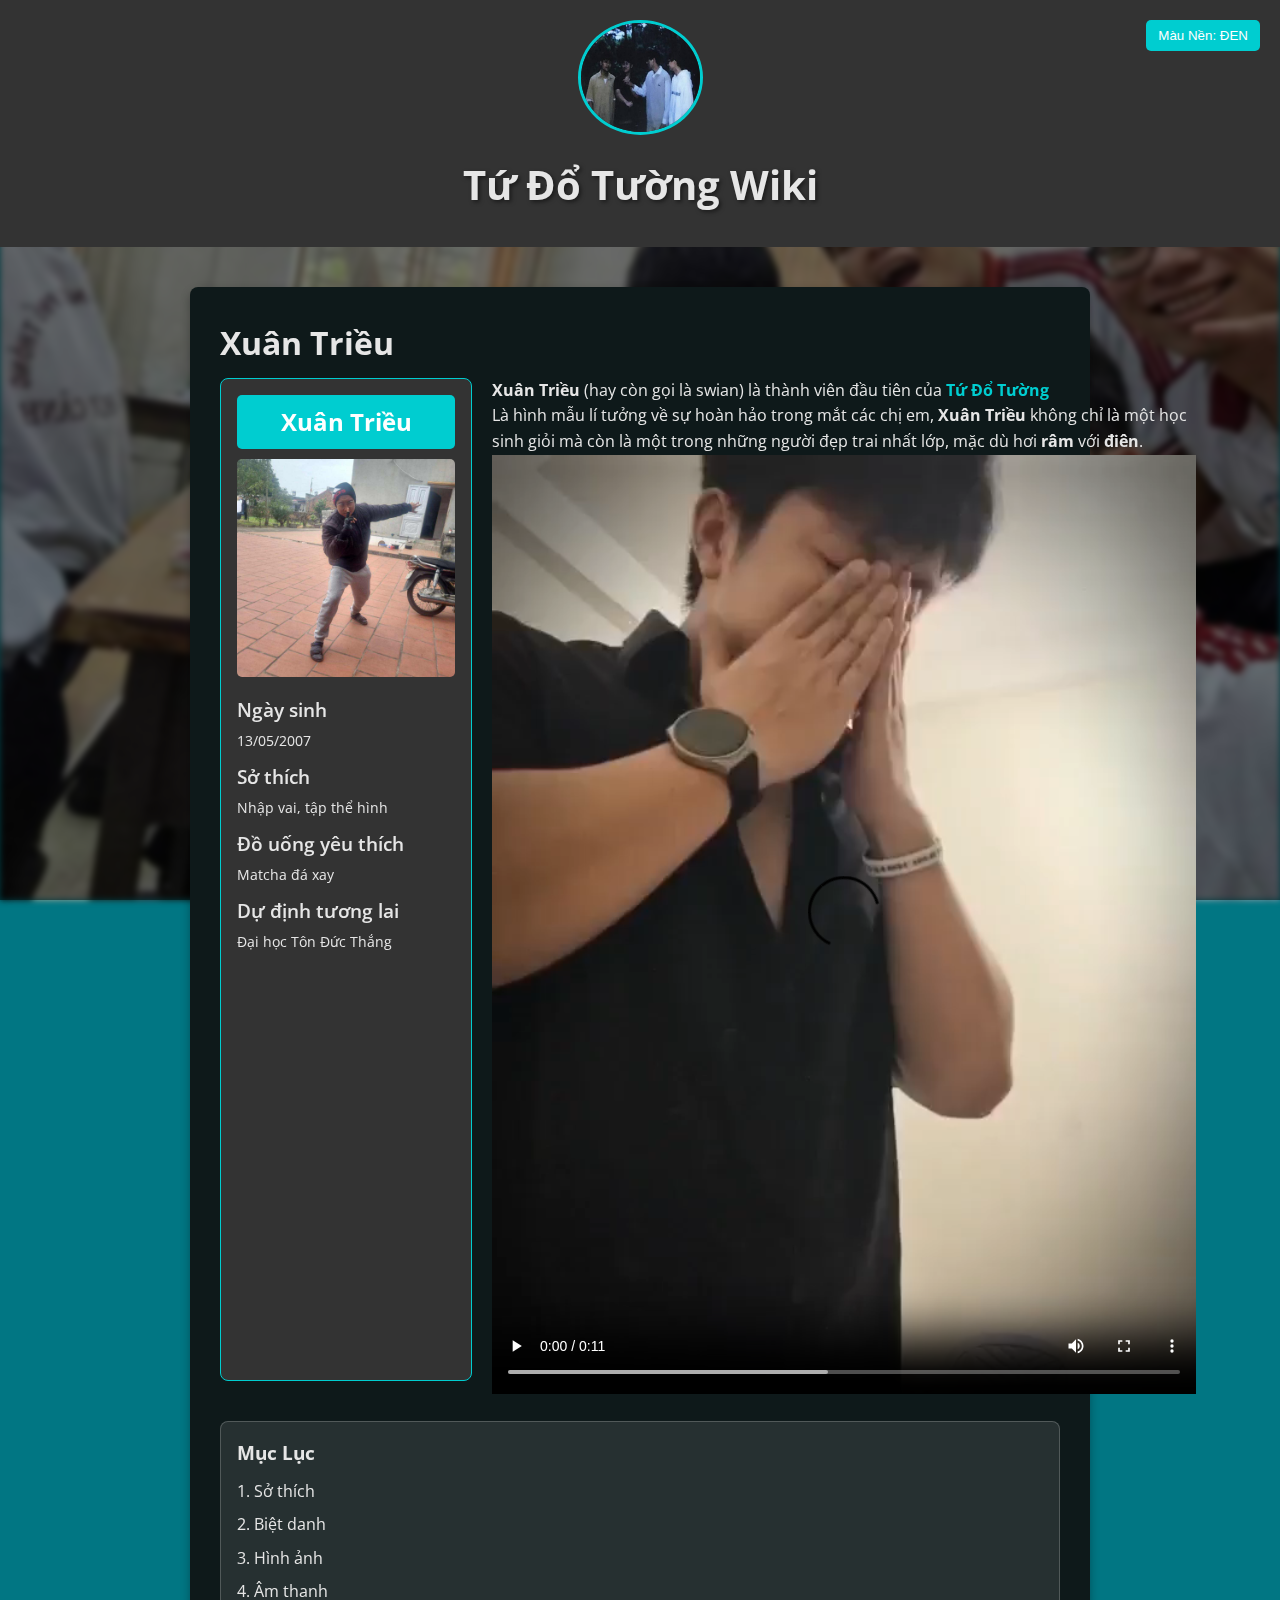
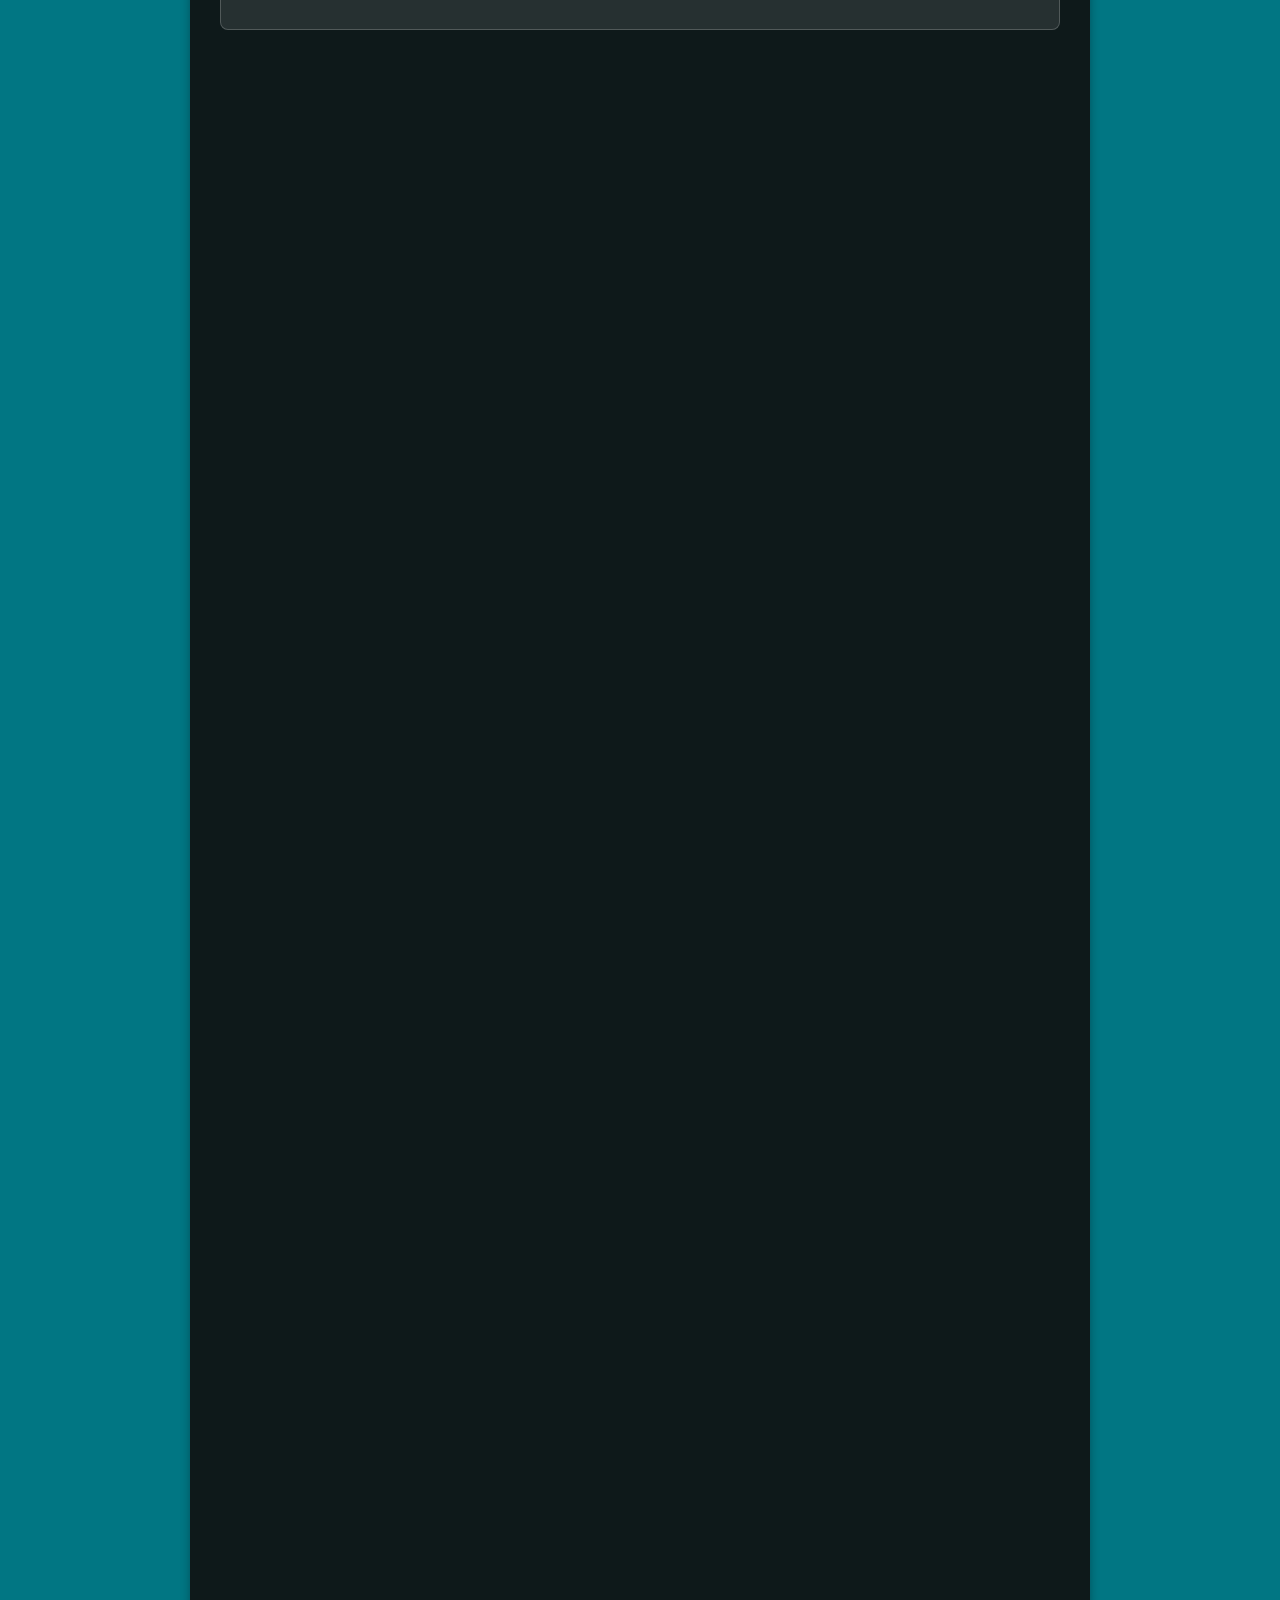
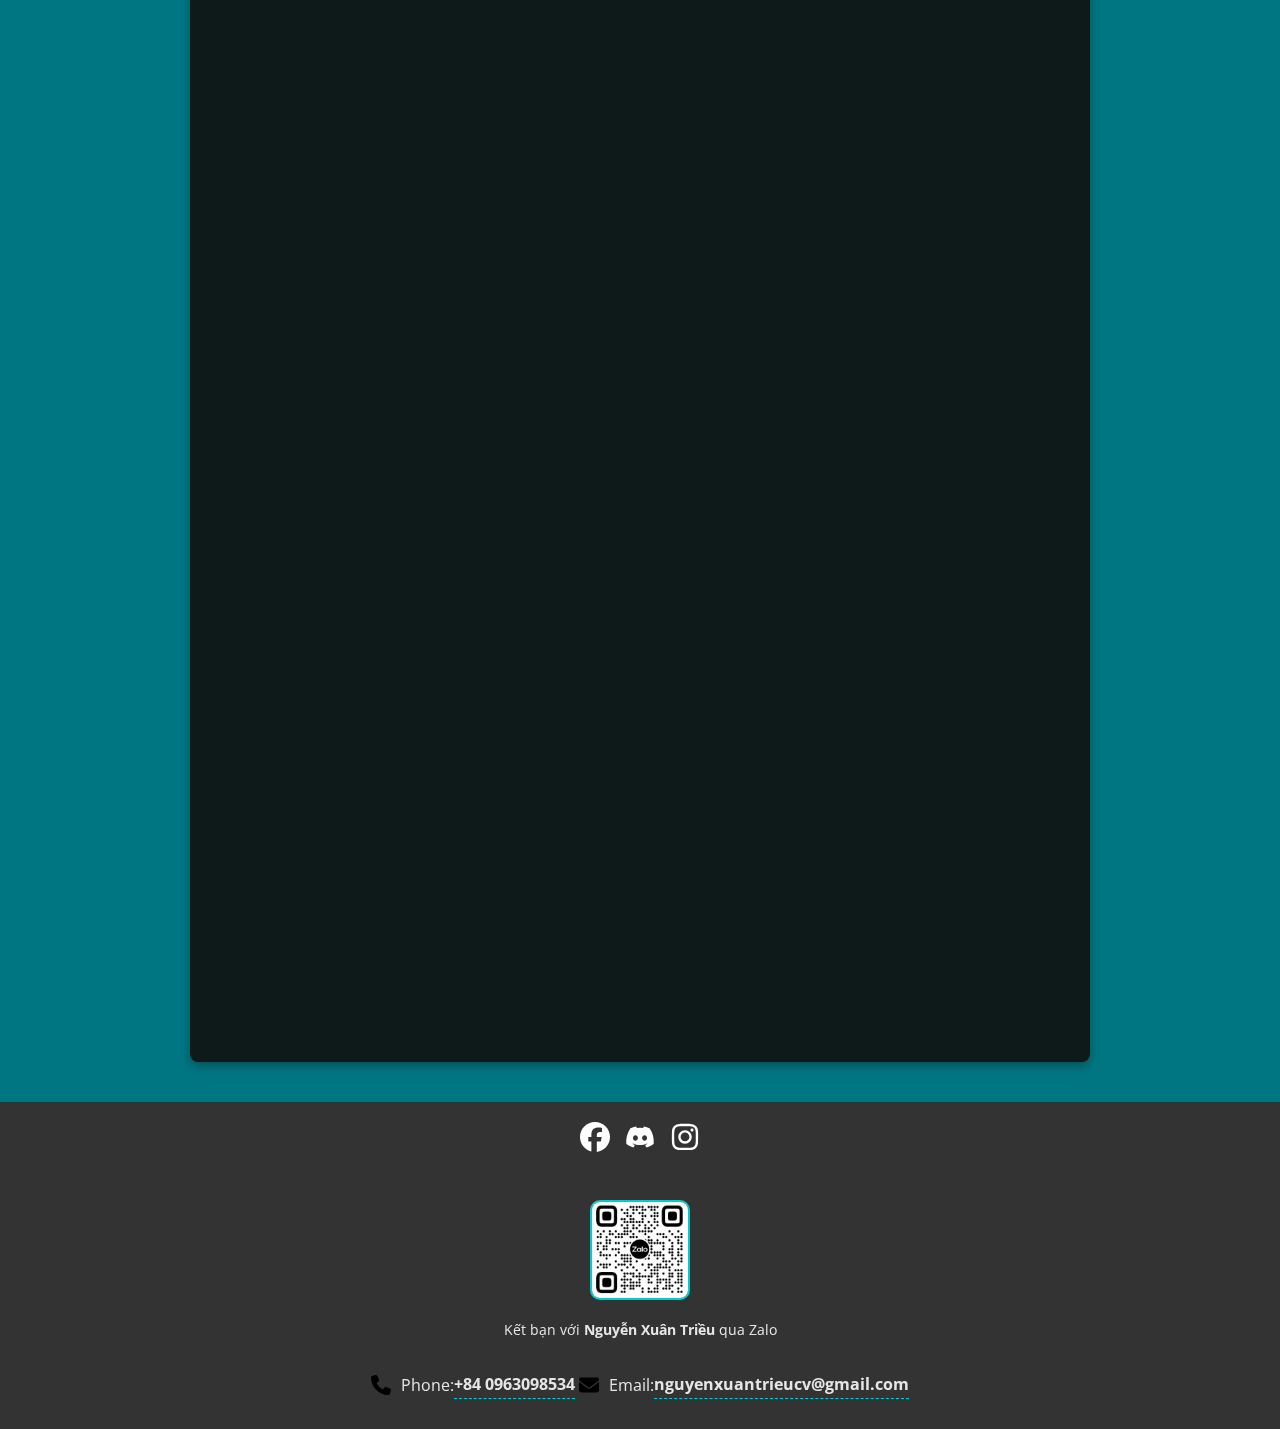
<file: XuanTrieu.html>
<!DOCTYPE html>
<html lang="vi">
  <head>
    <meta name="google-site-verification" content="CCMv9if9XO43z0z0sFOeB8f1ZHAgjf01C8VTQzg0EG8" />
    <meta charset="UTF-8" />
    <meta name="viewport" content="width=device-width, initial-scale=1.0" />
    <link rel="stylesheet" href="style.css" />

    <meta name="description" content="Xuân Triều (hay còn gọi là swian) là thành viên đầu tiên của Tứ Đổ Tường">
    <meta property="og:url" content="https://tudotuongwiki.github.io/XuanTrieu">
    <meta property="og:type" content="website">
    <meta property="og:title" content="Xuân Triều | Tứ Đổ Tường Wiki">
    <meta property="og:description" content="Xuân Triều (hay còn gọi là swian) là thành viên đầu tiên của Tứ Đổ Tường">
    <meta property="og:image" content="https://opengraph.b-cdn.net/production/images/2fdb538a-a16d-4153-9068-85034ded26a0.jpg?token=gceHmEvnYf42Td-cvK2DIJjMuPmymwbfUy_Xo8jti1A&height=900&width=1200&expires=33275674791">
    
    <meta name="twitter:card" content="summary_large_image">
    <meta property="twitter:domain" content="tudotuongwiki.github.io">
    <meta property="twitter:url" content="https://tudotuongwiki.github.io/XuanTrieu">
    <meta name="twitter:title" content="Xuân Triều | Tứ Đổ Tường Wiki">
    <meta name="twitter:description" content="Xuân Triều (hay còn gọi là swian) là thành viên đầu tiên của Tứ Đổ Tường">
    <meta name="twitter:image" content="https://opengraph.b-cdn.net/production/images/2fdb538a-a16d-4153-9068-85034ded26a0.jpg?token=gceHmEvnYf42Td-cvK2DIJjMuPmymwbfUy_Xo8jti1A&height=900&width=1200&expires=33275674791">

    <link rel="icon" href="images/icon.png" />
    <title>Xuân Triều | Tứ Đổ Tường Wiki</title>
    <link
      href="https://fonts.googleapis.com/css?family=Open+Sans:400,600,700&display=swap"
      rel="stylesheet"
    />
  </head>
  <body data-theme="dark">
    <div class="main-container">

      <div class="background"></div>
      <div class="overlay"></div>

      <header class="header-wrapper">
        <a href="index.html" class="header-image" accesskey="z">
          <img src="images/header-image.jpg" alt="Tứ Đổ Tường Wiki" class="logo">
        </a>
        <h1 class="header-name">Tứ Đổ Tường Wiki</h1>

        <button id="theme-toggle" title="Chuyển đổi chủ đề">Màu Nền: ĐEN</button>
      </header>

      <div class="page">
        <main class="main-page">
          <div class="top-header"></div>
          <div class="bottom-header">
            <h1 class="page-header-title">Xuân Triều</h1>
          </div>

          <div id="content" class="page-content">
            <div class="info-description-container">
              <aside role="region" class="portable-infobox">
                <h2 class="pi-title" data-source="title">Xuân Triều</h2>
                <figure class="pi-image" data-source="image">
                  <a target="_blank" rel="nofollow noreferrer noopener" href="https://www.facebook.com/profile.php?id=100077827593498#" class="image-thumbnail" title="XuanTrieuTDT">
                    <img src="images/trieudien.jpg" alt="Xuân Triều" class="pi-image-thumbnail">
                  </a>
                </figure>
                <div class="pi-data" data-source="timer">
                  <h3 class="pi-data-label">Ngày sinh</h3>
                  <div class="pi-data-value">13/05/2007</div>
                </div>
                <div class="pi-data" data-source="timer">
                  <h3 class="pi-data-label">Sở thích</h3>
                  <div class="pi-data-value">Nhập vai, tập thể hình</div>
                </div>
                <div class="pi-data" data-source="timer">
                  <h3 class="pi-data-label">Đồ uống yêu thích</h3>
                  <div class="pi-data-value">Matcha đá xay</div>
                </div>
                <div class="pi-data" data-source="timer">
                  <h3 class="pi-data-label">Dự định tương lai</h3>
                  <div class="pi-data-value">Đại học Tôn Đức Thắng</div>
                </div>
              </aside>

              <div class="description">
                <p>
                  <strong>Xuân Triều</strong> (hay còn gọi là swian) là thành viên đầu tiên của 
                  <a target="_blank" rel="nofollow noreferrer noopener" class="external-text" href="https://www.facebook.com/profile.php?id=61555981270169">
                    <strong>Tứ Đổ Tường</strong>
                  </a>
                </p>
                <p>
                  Là hình mẫu lí tưởng về sự hoàn hảo trong mắt các chị em, <strong>Xuân Triều</strong> không chỉ là một học sinh giỏi mà còn là một trong những người đẹp trai nhất lớp, mặc dù hơi <b>râm</b> với <b>điên</b>.
                </p>

                <video style="width:55vw; height:auto;" controls>
                    <source src="./videos/salesman.mp4" type="video/mp4">
                    Trình duyệt của bạn không hỗ trợ video
                  </video>
              </div>
            </div>

            <nav id="toc" class="toc" role="navigation" aria-labelledby="mw-toc-heading">
              <div class="toctitle">
                <h2 id="mw-toc-heading">Mục Lục</h2>
              </div>
              <ul>
                <li class="toclevel-1"><a href="#SoThich"><span>1. Sở thích</span></a></li>
                <li class="toclevel-1"><a href="#BietDanh"><span>2. Biệt danh</span></a></li>
                <li class="toclevel-1"><a href="#HinhAnh"><span>3. Hình ảnh</span></a></li>
                <li class="toclevel-1"><a href="#AmThanh"><span>4. Âm thanh</span></a></li>
              </ul>
            </nav>

            <section id="SoThich">
              <h2>Sở thích</h2>
              <p>
                Khác với các thành viên khác trong <a href="https://www.facebook.com/profile.php?id=61555981270169" class="external-text">Tứ Đổ Tường</a>, 
                <strong>Xuân Triều</strong> thích dành thời gian rảnh cho việc nhập vai và luyện tập thể hình. Ngoài ra, Triều còn là chủ nhiệm của câu lạc bộ 
                <a href="https://www.facebook.com/profile.php?id=61566141680294" class="external-text">Enjoy Workout</a> tại THPT Nguyễn Hữu Cảnh.
              </p>
              <p>
                Tuy tài năng là thế, cái tên <strong>Xuân Triều</strong> cũng bị gắn liền với nhiều tai tiếng như: <b>chienbinhchimbe</b>, <b>me tây me trungquoc</b>, …
              </p>
            </section>

            <section id="BietDanh">
              <h2>Biệt danh</h2>
              <table class="article-table">
                <thead>
                  <tr>
                    <th>Nickname</th>
                    <th>Thông dụng</th>
                    <th>Người đặt</th>
                    <th>Mô tả</th>
                  </tr>
                </thead>
                <tbody>
                  <tr>
                    <td>Linh Linh Trình</td>
                    <td><em><strong>Khá hiếm</strong></em></td>
                    <td><a class="external-text" target="_blank" href="https://www.facebook.com/profile.php?id=100077827593498#">Xuân Triều</a></td>
                    <td>Nghĩa là Không Không Bảy (007)</td>
                  </tr>
                  <tr>
                    <td>Trà Bú Điếu</td>
                    <td><em><strong>Khá Hiếm</strong></em></td>
                    <td><a class="external-text" href="./DucAnh">Đức Anh</a></td>
                    <td>Đọc lái lại là <strong>Triều bú đá</strong></td>
                  </tr>
                  <tr>
                    <td>Triều Cương</td>
                    <td><em><strong>Khá Hiếm</strong></em></td>
                    <td><a class="external-text" href="./DucAnh">Đức Anh</a></td>
                    <td>Nảy ra khi đang học bài "Thuỷ Triều"</td>
                  </tr>
                  <tr>
                    <td>Trần Điều</td>
                    <td><em><strong>Khá Hiếm</strong></em></td>
                    <td><a class="external-text" target="_blank" href="https://www.facebook.com/profile.php?id=100077827593498#">Xuân Triều</a></td>
                    <td>Đọc lái lại là <strong>Triều Đần</strong></td>
                  </tr>
                  <tr>
                    <td>Swian</td>
                    <td><em><strong>Khá Hiếm</strong></em></td>
                    <td><a class="external-text" href="https://www.facebook.com/profile.php?id=100077827593498#">Xuân Triều</a></td>
                    <td>Nghĩa là <strong>Xuân</strong> trong tên <strong>Xuân Triều</strong></td>
                  </tr>
                </tbody>
              </table>
            </section>

            <section id="HinhAnh">
              <h2>Hình Ảnh</h2>
              <div class="wikia-gallery">

                <div class="wikia-gallery-item">
                  <div class="thumb">
                    <div class="gallery-image-wrapper">
                      <a class="image lightbox" target="_blank" rel="nofollow noreferrer noopener" href="images/nerd.jpg">
                        <img title="Nerd :)" src="images/nerd.jpg" alt="Nerd">
                      </a>
                    </div>
                  </div>
                  <div class="lightbox-caption">Nerd</div>
                </div>

                <div class="wikia-gallery-item">
                  <div class="thumb">
                    <div class="gallery-image-wrapper">
                      <a class="image lightbox" target="_blank" rel="nofollow noreferrer noopener" href="images/thefirstmeme.jpg">
                        <img src="images/thefirstmeme.jpg" alt="Meme đầu tiên của lớp">
                      </a>
                    </div>
                  </div>
                  <div class="lightbox-caption">Meme đầu tiên của lớp</div>
                </div>
               
                <div class="wikia-gallery-item">
                  <div class="thumb">
                    <div class="gallery-image-wrapper">
                      <a class="image lightbox" target="_blank" rel="nofollow noreferrer noopener" href="images/lol.jpg">
                        <img src="images/lol.jpg" alt="Ugh...">
                      </a>
                    </div>
                  </div>
                  <div class="lightbox-caption">Ugh...</div>
                </div>

                <div class="wikia-gallery-item">
                  <div class="thumb">
                    <div class="gallery-image-wrapper">
                      <a class="image lightbox" target="_blank" rel="nofollow noreferrer noopener" href="images/lol.jpg">
                        <img src="images/brainrot.jpg" alt="Con chồn gan dạ thì gọi là gì ?">
                      </a>
                    </div>
                  </div>
                  <div class="lightbox-caption">Con chồn gan dạ thì gọi là gì ?</div>
                </div>

                <div class="wikia-gallery-item">
                  <div class="thumb">
                    <div class="gallery-image-wrapper">
                      <a class="image lightbox" target="_blank" rel="nofollow noreferrer noopener" href="images/lol.jpg">
                        <img src="images/goku_drip.jpg" alt="Drip Goku">
                      </a>
                    </div>
                  </div>
                  <div class="lightbox-caption">Anh bạn tưởng mình là <a href="https://www.google.com/search?q=drip+goku" class="external-text">Drip Goku</a></div>
                </div>

                <div class="wikia-gallery-item">
                  <div class="thumb">
                    <div class="gallery-image-wrapper">
                      <a class="image lightbox" target="_blank" rel="nofollow noreferrer noopener" href="images/lol.jpg">
                        <img src="images/di-ia.jpg" alt="Ngồi rặn muốn toát mồ hôi mới ra được 1 cục">
                      </a>
                    </div>
                  </div>
                  <div class="lightbox-caption">Ngồi rặn muốn toát mồ hôi mới ra được 1 cục</div>
                </div>

                <div class="wikia-gallery-item">
                  <div class="thumb">
                    <div class="gallery-image-wrapper">
                      <a class="image lightbox" target="_blank" rel="nofollow noreferrer noopener" href="images/lol.jpg">
                        <img src="images/dac-khuong.jpg" alt="Anh em sinh đôi của Đắc Khương">
                      </a>
                    </div>
                  </div>
                  <div class="lightbox-caption">Anh em sinh đôi của Đắc Khương</div>
                </div>

                <div class="wikia-gallery-item">
                  <div class="thumb">
                    <div class="gallery-image-wrapper">
                      <a class="image lightbox" target="_blank" rel="nofollow noreferrer noopener" href="images/shit-head.jpg">
                        <img src="images/shit-head.jpg" alt="&quotTriều đội cái nón gì mà gớm dữ vậy em ?&quot">
                      </a>
                    </div>
                  </div>
                  <div class="lightbox-caption">"Triều đội cái nón gì mà gớm dữ vậy em ?"</div>
                </div>
              </div>
            </section>

            <section id="AmThanh">
              <h2>Âm Thanh</h2>
              
              <div class="audio-player">
                <span class="audio-icon">🎧</span>
                <audio src="./audio/Trieu_Ca.mp3" controls></audio>
              </div>
              <div class="audio-player">
                <span class="audio-icon">🎧</span>
                <audio src="./audio/Trieu_Laugh.mp3" controls></audio>
              </div>
              <div class="audio-player">
                <span class="audio-icon">🎧</span>
                <audio src="./audio/Trieu_cuoicaidjtmem.mp3" controls></audio>
              </div>
              <div class="audio-player">
                <span class="audio-icon">🎧</span>
                <audio src="./audio/Trieu_khunglong.mp3" controls></audio>
              </div>
              <div class="audio-player">
                <span class="audio-icon">🎧</span>
                <audio src="./audio/Trieu_naynaylaemgioi.mp3" controls></audio>
              </div>
              <div class="audio-player">
                <span class="audio-icon">🎧</span>
                <audio src="./audio/Trieu_monkey.mp3" controls></audio>
              </div>
              <div class="audio-player">
                <span class="audio-icon">🎧</span>
                <audio src="./audio/Trieu_salesman.mp3" controls></audio>
              </div>
            </section>
          </div>
        </main>
        <footer class="footer">
          <div class="social-media">
            <a
              href="https://www.facebook.com/profile.php?id=100077827593498#"
              target="_blank"
              rel="noopener noreferrer"
              title="Facebook"
            >
              <img src="images/facebook-brands-solid.svg" alt="Facebook" />
            </a>
            <a
              href="https://discord.gg/tVAm6J72"
              target="_blank"
              rel="noopener noreferrer"
              title="Discord"
            >
              <img src="images/discord-brands-solid.svg" alt="Discord" />
            </a>
            <a
              href="https://www.instagram.com/quyle_2007?igsh=cTh4cTZibW96bTZn"
              target="_blank"
              rel="noopener noreferrer"
              title="Instagram"
            >
              <img src="images/instagram-brands-solid.svg" alt="Instagram" />
            </a>
          </div>
        
          <div class="qr-code">
            <img src="images/qr-code-XuanTrieu.png" alt="Kết bạn với Xuân Triều" />
            <p>Kết bạn với <b>Nguyễn Xuân Triều</b> qua Zalo</p>
          </div>
  
          <div class="contact-info">
            <p>
              <img src="images/phone-solid.svg" alt="Phone" class="contact-icon" />
              Phone:
              <span class="copy-contact" data-copy="0963098534" onclick="copyToClipboard(this)">
                <b>+84 0963098534</b>
              </span>
            </p>
            <p>
              <img src="images/envelope-solid.svg" alt="Email" class="contact-icon" />
              Email:
              <span class="copy-contact" data-copy="nguyenxuantrieucv@gmail.com" onclick="copyToClipboard(this)">
                <b>nguyenxuantrieucv@gmail.com</b>
              </span>
            </p>
          </div>
        </footer>
      </div>

      <div id="copy-notifier">Đã sao chép vào bảng nhớ tạm</div>
      <button id="back-to-top" title="Lên đầu trang">↑</button>

      <div id="modal" class="modal">
        <span class="close">&times;</span>
        <img class="modal-content" id="modal-img">
        <div id="caption"></div>
      </div>
    </div>
    <script src="script.js"></script>
  </body>
</html>
</file>
<file: style.css>
* {
  margin: 0;
  padding: 0;
  box-sizing: border-box;
}

:root {
  --primary-color: #017683;
  --background-color: #0e191a;
  --header-bg: #333;
  --text-color: #e6e6e6;
  --accent-color: #00cdd0;
  --shadow-color: rgba(0, 0, 0, 0.3);
}

body[data-theme="light"] {
  --primary-color: #f0f0f0;
  --background-color: #fff;
  --header-bg: #eee;
  --text-color: #333;
  --accent-color: #007bff;
  --shadow-color: rgba(0, 0, 0, 0.1);
}

body {
  font-family: 'Open Sans', sans-serif;
  background-color: var(--primary-color);
  color: var(--text-color);
  line-height: 1.6;
  font-size: 16px;
  scroll-behavior: smooth;
}

.main-container .background {
  position: fixed;
  top: 0;
  left: 0;
  width: 100%;
  height: 100%;
  background: url('images/background.jpg') center/cover no-repeat;
  filter: blur(3px);
  z-index: -2;
}

.main-container .overlay {
  position: fixed;
  top: 0;
  left: 0;
  width: 100%;
  height: 100%;
  background: rgba(0, 0, 0, 0.5);
  z-index: -1;
}

.header-wrapper {
  background: var(--header-bg);
  padding: 20px;
  display: flex;
  flex-direction: column;
  align-items: center;
  text-align: center;
  position: relative;
}

.header-image {
  margin-bottom: 10px;
}

.logo {
  width: 125px;
  height: 115px;
  border-radius: 50%;
  border: 3px solid var(--accent-color);
}

.header-name {
  font-size: 2.5rem;
  font-weight: 700;
  color: var(--text-color);
  text-shadow: 2px 2px 4px rgba(0,0,0,0.5);
  margin-bottom: 10px;
}

#scalable-image {
  display: block;
  width: 80%;
  max-height: 491px;
  margin: 0 auto; 
}

#theme-toggle {
  position: absolute;
  top: 20px;
  right: 20px;
  background: var(--accent-color);
  border: none;
  border-radius: 5px;
  padding: 8px 12px;
  color: #fff;
  cursor: pointer;
  transition: background 0.3s;
}
#theme-toggle:hover {
  background: #0fd3d3;
}

.main-page {
  max-width: 900px;
  margin: 40px auto;
  background: var(--background-color);
  padding: 30px;
  border-radius: 8px;
  box-shadow: 0 4px 10px var(--shadow-color);
}

.page-header {
  border-bottom: 2px solid #444;
  margin-bottom: 20px;
  padding-bottom: 10px;
  text-align: center;
}

.page-header-title {
  font-size: 2rem;
}

.page-content {
  padding: 10px 0;
}

.portable-infobox {
  max-width: 350px;
  width: 100%;
  margin: 0 auto 20px auto;
  padding: 16px;
  border: 1px solid var(--accent-color);
  border-radius: 8px;
  background: var(--header-bg);
}

.pi-title {
  font-size: 1.5rem;
  margin-bottom: 10px;
  background: var(--accent-color);
  color: #fff;
  padding: 8px;
  border-radius: 5px;
  text-align: center;
}

.pi-image {
  margin-bottom: 10px;
}

.pi-image-thumbnail {
  width: 100%;
  max-width: 350px;
  height: auto;
  border-radius: 5px;
}

.pi-data {
  margin-bottom: 10px;
}
.pi-data-label {
  font-weight: 600;
  margin-bottom: 4px;
}
.pi-data-value {
  font-size: 0.9rem;
}

.external-text {
  color: var(--accent-color);
  text-decoration: none;
  transition: color 0.3s;
}
.external-text:hover {
  color: #0fd3d3;
  text-decoration: underline;
}

.toc {
  background: rgba(255, 255, 255, 0.1);
  border: 1px solid rgba(255,255,255,0.2);
  padding: 16px;
  border-radius: 8px;
  margin: 20px 0;
}
.toctitle h2 {
  font-size: 1.2rem;
  margin-bottom: 10px;
}
.toc ul {
  list-style: none;
}
.toc ul li {
  margin: 8px 0;
}
.toc ul li a {
  color: var(--text-color);
  text-decoration: none;
  transition: color 0.3s;
}
.toc ul li a:hover {
  color: var(--accent-color);
  text-decoration: underline;
}

.page-content section {
  margin-bottom: 40px;
  opacity: 0;
  transform: translateY(20px);
  transition: opacity 0.6s ease-out, transform 0.6s ease-out;
}
.page-content section.visible {
  opacity: 1;
  transform: translateY(0);
}
.page-content section h2 {
  font-size: 1.8rem;
  margin-bottom: 10px;
  border-bottom: 2px solid #444;
  padding-bottom: 5px;
}

.article-table {
  width: 100%;
  border-collapse: collapse;
  margin-bottom: 20px;
}
.article-table th,
.article-table td {
  border: 1px solid #444;
  padding: 8px 12px;
  text-align: left;
}
.article-table th {
  background: rgba(255,255,255,0.1);
}

.wikia-gallery {
  display: flex;
  flex-wrap: wrap;
  gap: 16px;
  margin-bottom: 20px;
  justify-content: center;
}

.wikia-gallery-item {
  flex: 0 0 250px;
  width: 250px;
}

.gallery-image-wrapper {
  position: relative;
  width: 100%;
  height: 250px;
  overflow: hidden;
  border-radius: 5px;
}

.gallery-image-wrapper img {
  width: 100%;
  height: 100%;
  object-fit: cover;
  display: block;
}

.lightbox-caption {
  text-align: center;
  font-size: 0.9rem;
  margin-top: 6px;
}

audio {
  display: block;
  margin: 10px 0;
}

#back-to-top {
  position: fixed;
  bottom: 30px;
  right: 30px;
  background: var(--accent-color);
  color: #fff;
  border: none;
  border-radius: 50%;
  width: 50px;
  height: 50px;
  font-size: 1.5rem;
  display: none;
  align-items: center;
  justify-content: center;
  cursor: pointer;
  box-shadow: 0 4px 8px rgba(0,0,0,0.3);
  transition: background 0.3s;
}
#back-to-top:hover {
  background: #0fd3d3;
}

.info-description-container {
  display: flex;
  gap: 20px;
  margin-bottom: 20px;
}

.info-description-container .portable-infobox {
  flex: 0 0 30%;
  max-width: 350px;
}

.info-description-container .description {
  flex: 1;
}

@media (max-width: 768px) {
  .info-description-container {
      flex-direction: column;
  }
  .info-description-container .portable-infobox,
  .info-description-container .description {
      width: 100%;
  }
}

.audio-player {
  background: linear-gradient(135deg, rgba(0, 0, 0, 0.85) 0%, rgba(0, 0, 0, 0.65) 100%);
  border: 2px solid var(--accent-color);
  border-radius: 12px;
  padding: 15px 20px;
  margin: 20px 0;
  display: flex;
  align-items: center;
  box-shadow: 0 4px 12px rgba(0, 0, 0, 0.4);
  transition: transform 0.3s ease, box-shadow 0.3s ease;
}

.audio-player:hover {
  transform: translateY(-3px);
  box-shadow: 0 6px 16px rgba(0, 0, 0, 0.6);
}

.audio-player .audio-icon {
  font-size: 2.5rem;
  margin-right: 15px;
  color: var(--accent-color);
}

.audio-player audio {
  flex: 1;
  outline: none;
  background: transparent;
}

.modal {
  display: none;
  position: fixed;
  z-index: 1000;
  padding-top: 100px;
  left: 0;
  top: 0;
  width: 100%;
  height: 100%;
  overflow: auto;
  background-color: rgba(0,0,0,0.9);
}

.modal-content {
  margin: auto;
  display: block;
  width: 70vh;
  height: 70vh;
  object-fit: contain;
}

#caption {
  margin: auto;
  display: block;
  width: 80%;
  max-width: 700px;
  text-align: center;
  color: #ccc;
  padding: 10px 0;
}

.modal-content, #caption {  
  animation-name: zoom;
  animation-duration: 0.6s;
}

@keyframes zoom {
  from {transform:scale(0)}
  to {transform:scale(1)}
}

@media (min-width: 400px) {
  #scalable-image {
    width: 80%;
  }
}

.close {
  position: absolute;
  top: 60px;
  right: 35px;
  color: #f1f1f1;
  font-size: 40px;
  font-weight: bold;
  transition: 0.3s;
}

.close:hover,
.close:focus {
  color: #bbb;
  text-decoration: none;
  cursor: pointer;
}

.explore-btn {
  display: block;
  margin: 15px 0 0 auto;
  background: var(--accent-color);
  border: none;
  border-radius: 5px;
  padding: 10px 20px;
  color: #fff;
  cursor: pointer;
  transition: background 0.3s;
  font-size: 1rem;
  width: fit-content;
}

.explore-btn:hover {
  background: #0fd3d3;
}

/* Footer Styles */
.footer {
  background: var(--header-bg);
  padding: 20px;
  text-align: center;
  margin-top: 40px;
}

/* Social Media Icons */
.footer .social-media {
  display: flex;
  justify-content: center;
  gap: 15px;
  margin-bottom: 20px;
}

.footer .social-media a img {
  width: 30px;
  height: 30px;
  filter: invert(100%);
  transition: transform 0.3s, filter 0.3s;
}

body[data-theme="light"] .footer .social-media a img {
  filter: none;
}

.footer .social-media a:hover img {
  transform: scale(1.1);
  filter: invert(50%);
}

/* QR Code Section */
.footer .qr-code {
  display: inline-block;
  margin-top: 20px;
}

.footer .qr-code img {
  width: 100px;
  height: 100px;
  border: 2px solid var(--accent-color);
  border-radius: 10px;
  transition: transform 0.3s;
}

.footer .qr-code img:hover {
  transform: scale(1.05);
}

.footer .qr-code p {
  margin-top: 10px;
  font-size: 0.9rem;
  color: var(--text-color);
}

/* Contact Info with Icons & Click-to-Copy */
.footer .contact-info {
  margin-top: 20px;
}

.footer .contact-info p {
  display: inline-flex;
  align-items: center;
  font-size: 1rem;
  color: var(--text-color);
  margin: 10px 0;  /* Extra vertical spacing */
  justify-content: center;
}

.footer .contact-info .contact-icon {
  width: 20px;
  height: 20px;
  margin-right: 10px;  /* Extra space between icon and text */
  vertical-align: middle;
}

/* Clickable text for copy-to-clipboard */
.footer .contact-info .copy-contact {
  cursor: pointer;
  user-select: none;
  border-bottom: 1px dashed var(--accent-color);
  transition: color 0.3s;
}

.footer .contact-info .copy-contact:hover {
  color: #0fd3d3;
}

/* Copy Notifier Styles */
#copy-notifier {
  visibility: hidden;
  min-width: 200px;
  background-color: var(--accent-color);
  color: #fff;
  text-align: center;
  border-radius: 4px;
  padding: 12px;
  position: fixed;
  z-index: 9999;
  left: 50%;
  bottom: 50px;
  transform: translateX(-50%);
  opacity: 0;
  transition: opacity 0.5s, visibility 0.5s;
}

#copy-notifier.show {
  visibility: visible;
  opacity: 1;
}

.daily-post {
  background: var(--header-bg);
  border: 1px solid var(--accent-color);
  border-radius: 8px;
  padding: 20px;
  margin-bottom: 20px;
  box-shadow: 0 4px 10px var(--shadow-color);
}

.daily-post h2 {
  color: var(--accent-color);
  text-align: center;
  margin-bottom: 15px;
}

.post {
  margin-bottom: 30px;
  padding-bottom: 20px;
  border-bottom: 1px solid #ccc;
}

.post-title {
  font-size: 1.5rem;
  color: var(--text-color);
  margin-bottom: 10px;
}

.post-excerpt {
  color: var(--text-color);
  line-height: 1.6;
}

.read-more {
  color: var(--accent-color);
  cursor: pointer;
  text-decoration: underline;
}

.post-full-content {
  display: none;
  color: var(--text-color);
  line-height: 1.6;
  margin-top: 10px;
}

.post-media {
  margin-bottom: 15px;
  text-align: center;
}

.post-image {
  width: 80%;
  max-height: 491px;
  border-radius: 8px;
  box-shadow: 0 4px 10px var(--shadow-color);
}

.post-video {
  width: 100%;
  height: 600px;
  object-fit: cover;
  border-radius: 8px;
  box-shadow: 0 4px 10px var(--shadow-color);
}
</file>
